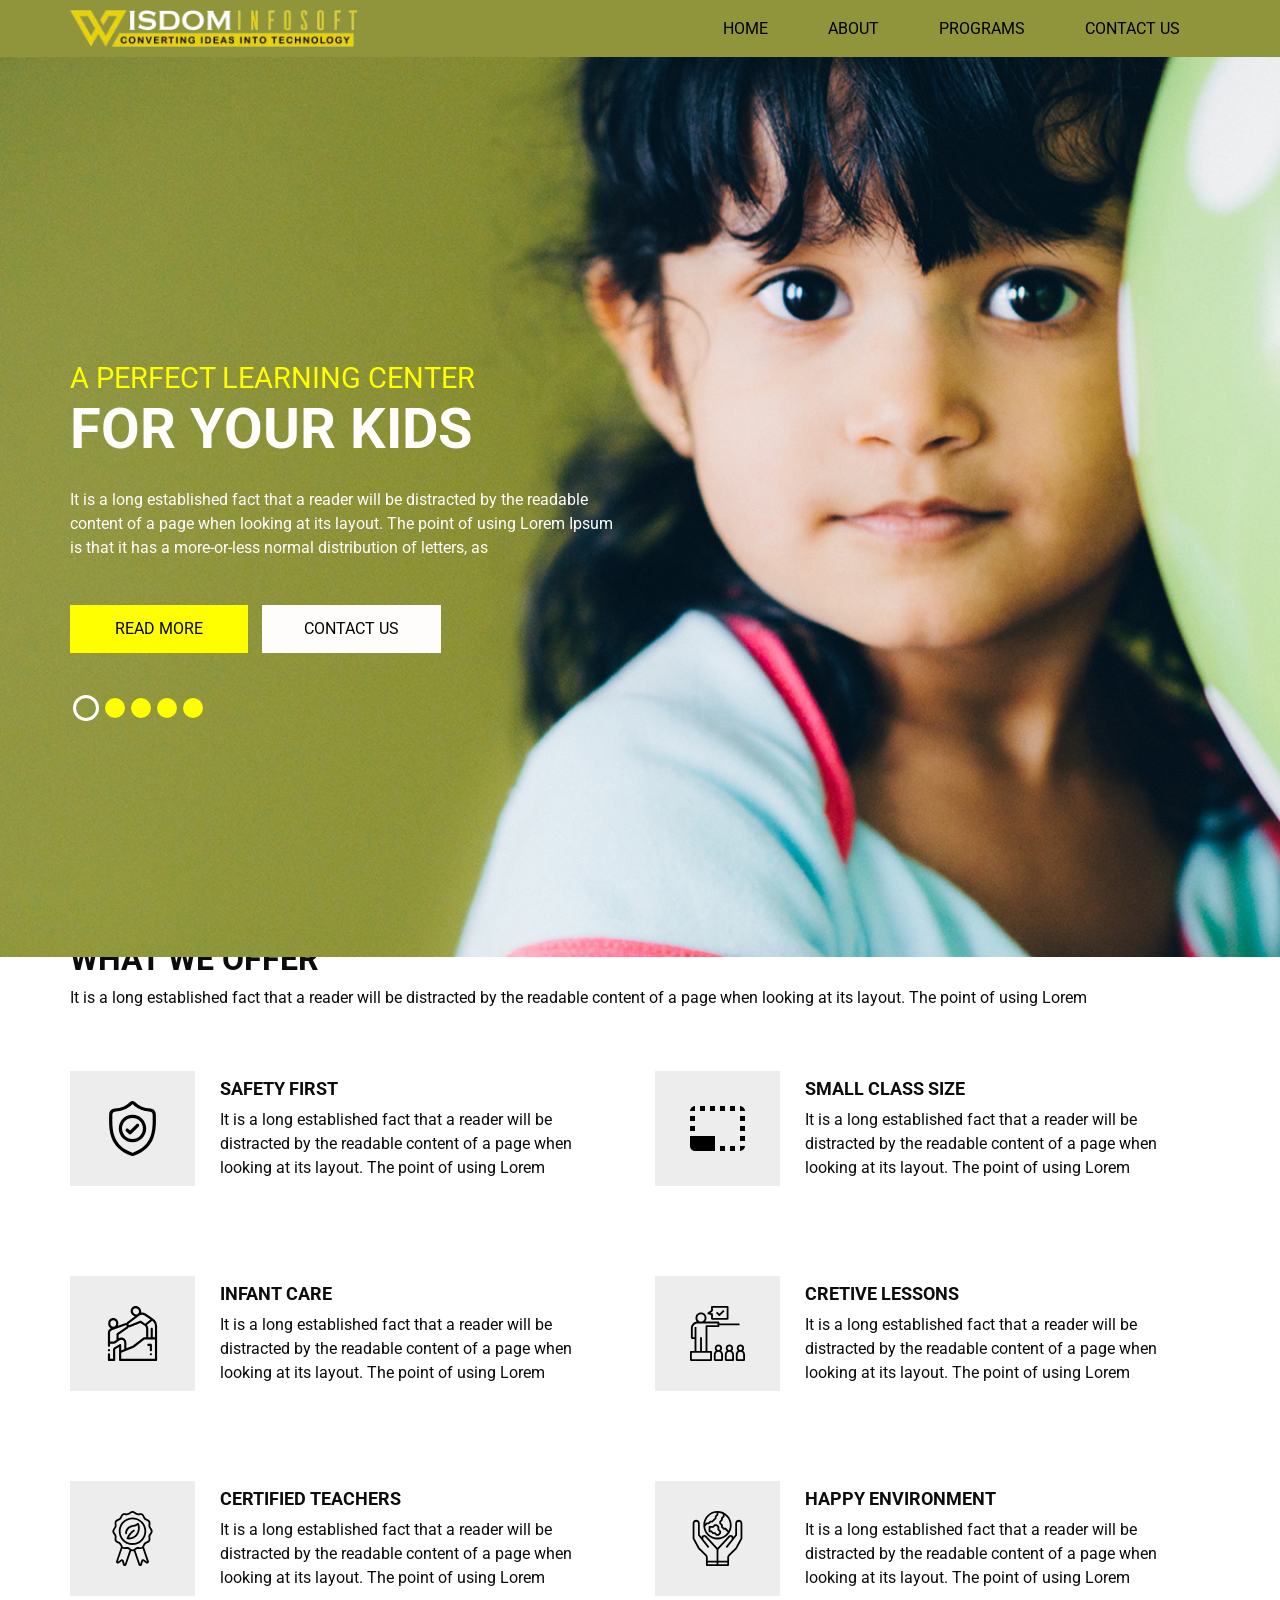
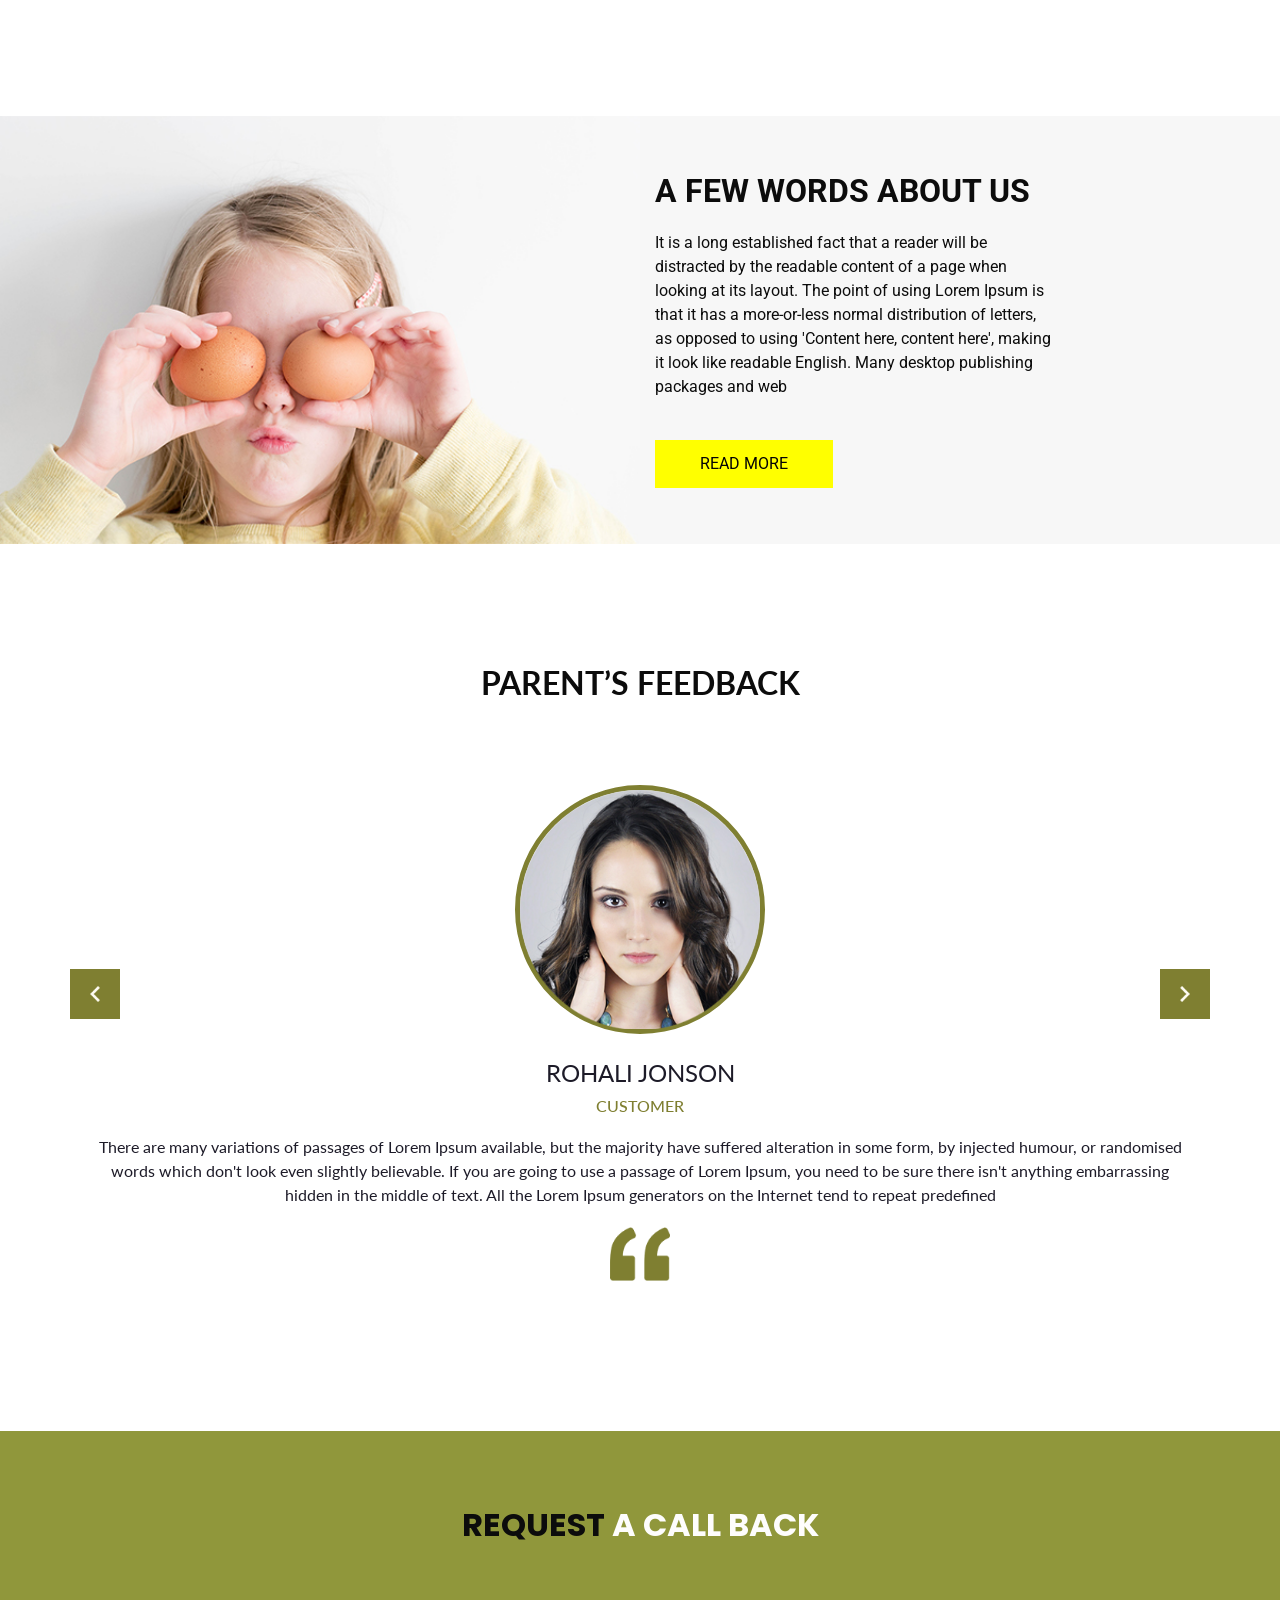
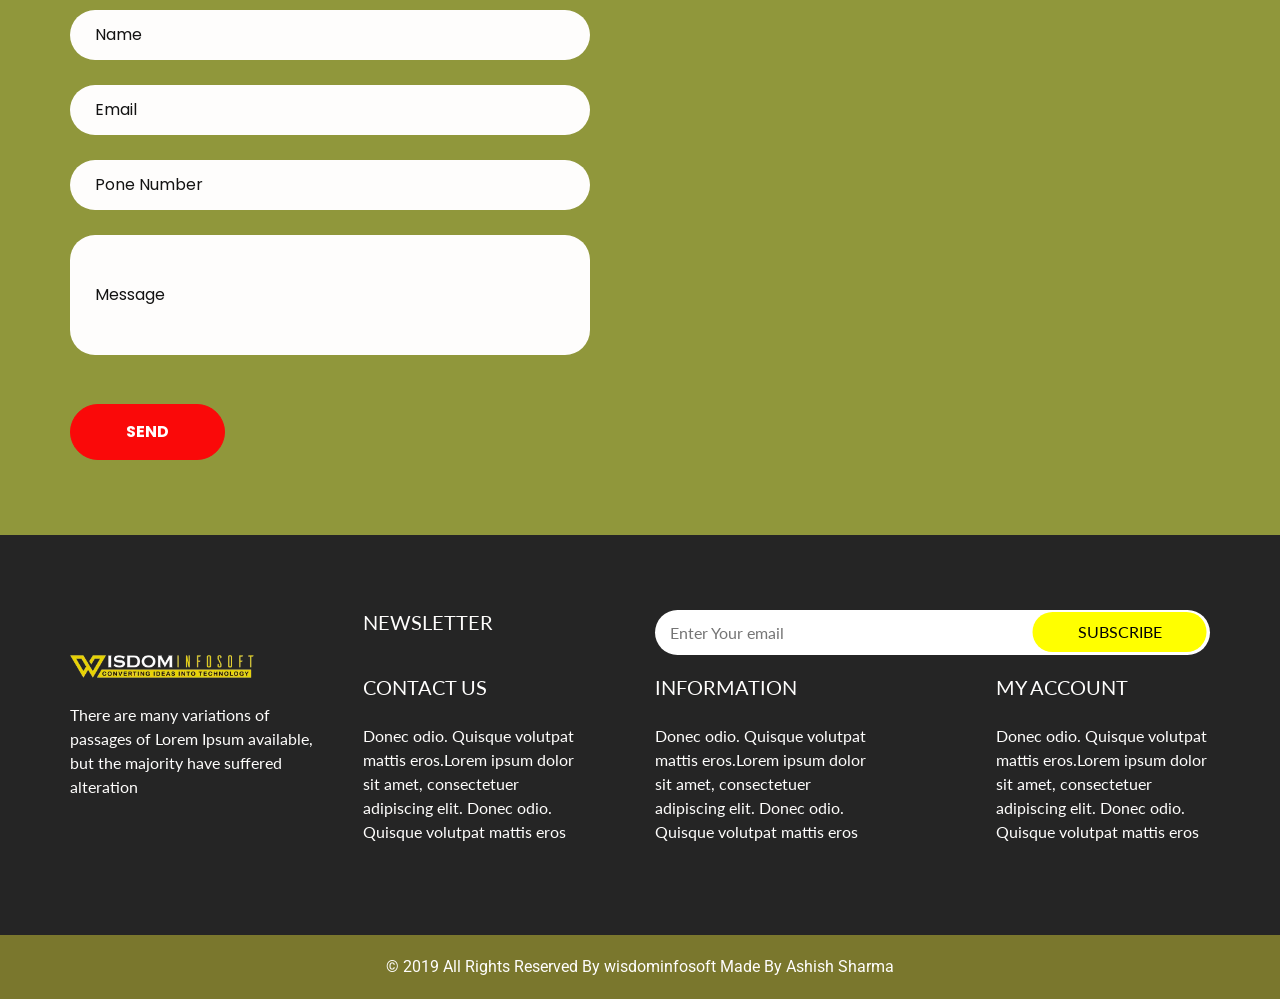
<file: index.html>
<!DOCTYPE html>
<html lang="en">

<head>
  <!-- Basic -->
  <meta charset="utf-8" />
  <meta http-equiv="X-UA-Compatible" content="IE=edge" />
  <!-- Mobile Metas -->
  <meta name="viewport" content="width=device-width, initial-scale=1, shrink-to-fit=no" />
  <!-- Site Metas -->
  <meta name="keywords" content="" />
  <meta name="description" content="ababab" />
  <meta name="author" content="" />

  <title>wisdominfosoft</title>
  <link rel="shortcut icon" href="/assets/images/favicon.png" type="image/x-icon">
  <link rel="preload" as="image" href="assets/images/slider-bg.jpg" fetchpriority="high" />

  <!-- slider stylesheet -->
  <link rel="stylesheet" type="text/css"
    href="https://cdnjs.cloudflare.com/ajax/libs/OwlCarousel2/2.1.3/assets/owl.carousel.min.css" />

  <!-- bootstrap core css -->
  <link rel="stylesheet" type="text/css" href="assets/css/bootstrap.css" />

  <!-- fonts style -->
  <link href="https://fonts.googleapis.com/css?family=Lato:400,700|Poppins:400,700|Roboto:400,700&display=swap"
    rel="stylesheet" />

  <!-- Custom styles for this template -->
  <link href="assets/css/style.css" rel="stylesheet" />
  <!-- responsive style -->
  <link href="assets/css/responsive.css" rel="stylesheet" />
</head>

<body>
  <div class="hero_area">
    <!-- header section strats -->
    <div id="header"></div>
    <!-- end header section -->


    <!-- slider section -->

    <div id="slider"></div>


    <!-- end slider section -->
  </div>
  <main>

    <!-- offer section -->

    <section class="offer_section hero_next_section-margin layout_padding">
      <div class="container">
        <div class="heading_container">
          <h2>
            what we offer
          </h2>
          <p>
            It is a long established fact that a reader will be distracted by
            the readable content of a page when looking at its layout. The point
            of using Lorem
          </p>
        </div>
        <div class="row">
          <div class="col-md-6">
            <div class="content-box">
              <div class="img-box">
                <svg xmlns="http://www.w3.org/2000/svg" height="512pt" version="1.1" viewBox="-38 0 512 512.00142"
                  width="512pt">
                  <g id="surface1">
                    <path
                      d="M 435.488281 138.917969 L 435.472656 138.519531 C 435.25 133.601562 435.101562 128.398438 435.011719 122.609375 C 434.59375 94.378906 412.152344 71.027344 383.917969 69.449219 C 325.050781 66.164062 279.511719 46.96875 240.601562 9.042969 L 240.269531 8.726562 C 227.578125 -2.910156 208.433594 -2.910156 195.738281 8.726562 L 195.40625 9.042969 C 156.496094 46.96875 110.957031 66.164062 52.089844 69.453125 C 23.859375 71.027344 1.414062 94.378906 0.996094 122.613281 C 0.910156 128.363281 0.757812 133.566406 0.535156 138.519531 L 0.511719 139.445312 C -0.632812 199.472656 -2.054688 274.179688 22.9375 341.988281 C 36.679688 379.277344 57.492188 411.691406 84.792969 438.335938 C 115.886719 468.679688 156.613281 492.769531 205.839844 509.933594 C 207.441406 510.492188 209.105469 510.945312 210.800781 511.285156 C 213.191406 511.761719 215.597656 512 218.003906 512 C 220.410156 512 222.820312 511.761719 225.207031 511.285156 C 226.902344 510.945312 228.578125 510.488281 230.1875 509.925781 C 279.355469 492.730469 320.039062 468.628906 351.105469 438.289062 C 378.394531 411.636719 399.207031 379.214844 412.960938 341.917969 C 438.046875 273.90625 436.628906 199.058594 435.488281 138.917969 Z M 384.773438 331.523438 C 358.414062 402.992188 304.605469 452.074219 220.273438 481.566406 C 219.972656 481.667969 219.652344 481.757812 219.320312 481.824219 C 218.449219 481.996094 217.5625 481.996094 216.679688 481.820312 C 216.351562 481.753906 216.03125 481.667969 215.734375 481.566406 C 131.3125 452.128906 77.46875 403.074219 51.128906 331.601562 C 28.09375 269.097656 29.398438 200.519531 30.550781 140.019531 L 30.558594 139.683594 C 30.792969 134.484375 30.949219 129.039062 31.035156 123.054688 C 31.222656 110.519531 41.207031 100.148438 53.765625 99.449219 C 87.078125 97.589844 116.34375 91.152344 143.234375 79.769531 C 170.089844 68.402344 193.941406 52.378906 216.144531 30.785156 C 217.273438 29.832031 218.738281 29.828125 219.863281 30.785156 C 242.070312 52.378906 265.921875 68.402344 292.773438 79.769531 C 319.664062 91.152344 348.929688 97.589844 382.246094 99.449219 C 394.804688 100.148438 404.789062 110.519531 404.972656 123.058594 C 405.0625 129.074219 405.21875 134.519531 405.453125 139.683594 C 406.601562 200.253906 407.875 268.886719 384.773438 331.523438 Z M 384.773438 331.523438 "
                      style=" stroke:none;fill-rule:nonzero;fill:rgb(0%,0%,0%);fill-opacity:1;" />
                    <path
                      d="M 217.996094 128.410156 C 147.636719 128.410156 90.398438 185.652344 90.398438 256.007812 C 90.398438 326.367188 147.636719 383.609375 217.996094 383.609375 C 288.351562 383.609375 345.59375 326.367188 345.59375 256.007812 C 345.59375 185.652344 288.351562 128.410156 217.996094 128.410156 Z M 217.996094 353.5625 C 164.203125 353.5625 120.441406 309.800781 120.441406 256.007812 C 120.441406 202.214844 164.203125 158.453125 217.996094 158.453125 C 271.785156 158.453125 315.546875 202.214844 315.546875 256.007812 C 315.546875 309.800781 271.785156 353.5625 217.996094 353.5625 Z M 217.996094 353.5625 "
                      style=" stroke:none;fill-rule:nonzero;fill:rgb(0%,0%,0%);fill-opacity:1;" />
                    <path
                      d="M 254.667969 216.394531 L 195.402344 275.660156 L 179.316406 259.574219 C 173.449219 253.707031 163.9375 253.707031 158.070312 259.574219 C 152.207031 265.441406 152.207031 274.953125 158.070312 280.816406 L 184.78125 307.527344 C 187.714844 310.460938 191.558594 311.925781 195.402344 311.925781 C 199.246094 311.925781 203.089844 310.460938 206.023438 307.527344 L 275.914062 237.636719 C 281.777344 231.769531 281.777344 222.257812 275.914062 216.394531 C 270.046875 210.523438 260.535156 210.523438 254.667969 216.394531 Z M 254.667969 216.394531 "
                      style=" stroke:none;fill-rule:nonzero;fill:rgb(0%,0%,0%);fill-opacity:1;" />
                  </g>
                </svg>
              </div>
              <div class="detail-box">
                <h2 class="h222">
                  safety first
                </h2>
                <p>
                  It is a long established fact that a reader will be distracted
                  by the readable content of a page when looking at its layout.
                  The point of using Lorem
                </p>
              </div>
            </div>
          </div>
          <div class="col-md-6">
            <div class="content-box">
              <div class="img-box">
                <svg version="1.1" id="Capa_5" xmlns="http://www.w3.org/2000/svg"
                  xmlns:xlink="http://www.w3.org/1999/xlink" x="0px" y="0px" viewBox="0 0 469.333 469.333"
                  style="enable-background:new 0 0 469.333 469.333;" xml:space="preserve">
                  <g>
                    <g>
                      <g>
                        <rect x="0" y="128" width="42.667" height="42.667" />
                        <rect x="0" y="213.333" width="42.667" height="42.667" />
                        <path d="M0,384c0,23.467,19.2,42.667,42.667,42.667h170.667v-128H0V384z" />
                        <rect x="85.333" y="42.667" width="42.667" height="42.667" />
                        <path d="M426.667,42.667v42.667h42.667C469.333,64,448,42.667,426.667,42.667z" />
                        <rect x="170.667" y="42.667" width="42.667" height="42.667" />
                        <path d="M42.667,42.667C21.333,42.667,0,64,0,85.333h42.667V42.667z" />
                        <rect x="341.333" y="42.667" width="42.667" height="42.667" />
                        <rect x="426.667" y="298.667" width="42.667" height="42.667" />
                        <rect x="426.667" y="213.333" width="42.667" height="42.667" />
                        <rect x="426.667" y="128" width="42.667" height="42.667" />
                        <path d="M426.667,426.667c21.333,0,42.667-21.333,42.667-42.667h-42.667V426.667z" />
                        <rect x="256" y="42.667" width="42.667" height="42.667" />
                        <rect x="256" y="384" width="42.667" height="42.667" />
                        <rect x="341.333" y="384" width="42.667" height="42.667" />
                      </g>
                    </g>
                  </g>
                  <g>
                  </g>
                  <g>
                  </g>
                  <g>
                  </g>
                  <g>
                  </g>
                  <g>
                  </g>
                  <g>
                  </g>
                  <g>
                  </g>
                  <g>
                  </g>
                  <g>
                  </g>
                  <g>
                  </g>
                  <g>
                  </g>
                  <g>
                  </g>
                  <g>
                  </g>
                  <g>
                  </g>
                  <g>
                  </g>
                </svg>

              </div>
              <div class="detail-box">
                <h2 class="h222">
                  small class Size
                </h2>
                <p>
                  It is a long established fact that a reader will be distracted
                  by the readable content of a page when looking at its layout.
                  The point of using Lorem
                </p>
              </div>
            </div>
          </div>
          <div class="col-md-6">
            <div class="content-box">
              <div class="img-box">
                <svg version="1.1" id="Capa_3" xmlns="http://www.w3.org/2000/svg"
                  xmlns:xlink="http://www.w3.org/1999/xlink" x="0px" y="0px" viewBox="0 0 512 512"
                  style="enable-background:new 0 0 512 512;" xml:space="preserve">
                  <g>
                    <g>
                      <path
                        d="M44.07,403.93C42.21,402.07,39.63,401,37,401s-5.21,1.069-7.07,2.93C28.07,405.79,27,408.37,27,411s1.07,5.21,2.93,7.069
                 C31.79,419.93,34.37,421,37,421s5.21-1.07,7.07-2.931C45.93,416.21,47,413.63,47,411S45.93,405.79,44.07,403.93z" />
                    </g>
                  </g>
                  <g>
                    <g>
                      <path d="M445.627,115.988c-0.004-0.003-0.008-0.007-0.013-0.01l-66.666-45.032c-12.782-8.634-28.008-11.83-42.585-9.68
                 c0.651-3.141,0.992-6.369,0.992-9.651c0-12.579-4.899-24.405-13.794-33.301l-4.521-4.521C310.146,4.898,298.319,0,285.74,0
                 c-12.579,0-24.406,4.898-33.302,13.794c-8.895,8.896-13.793,20.722-13.793,33.302c0,12.579,4.899,24.405,13.793,33.3l4.521,4.522
                 c5.665,5.664,12.521,9.7,20,11.89l-67.283,50.694c-4.282,3.226-7.391,7.463-9.218,12.145c-4.842-0.978-9.974-0.704-14.882,1.049
                 l-65.179,23.26c2.381-5.627,3.698-11.809,3.698-18.293v-6.394c0-25.968-21.127-47.095-47.095-47.095s-47.095,21.127-47.095,47.095
                 v6.394c0,18.069,10.234,33.785,25.205,41.68C38.195,214.491,27,231.198,27,249.722V369c0,5.522,4.477,10,10,10s10-4.478,10-10
                 v-18.3h39.443c2.082,0,4.015-0.638,5.616-1.727l45.219-30.695c4.445-3.017,9.634-4.611,15.005-4.611
                 c14.731,0,26.716,11.984,26.716,26.715v61.974l-28,11.205V363.5c0-3.601-1.936-6.923-5.067-8.699
                 c-3.131-1.775-6.976-1.731-10.066,0.117L85.2,385.228c-6.292,3.764-10.2,10.657-10.2,17.989V492H47v-41.98c0-5.522-4.477-10-10-10
                 s-10,4.478-10,10V502c0,5.522,4.477,10,10,10h48c5.523,0,10-4.478,10-10v-98.783c0-0.337,0.18-0.654,0.468-0.826L131,381.135V502
                 c0,5.522,4.477,10,10,10h334c5.523,0,10-4.478,10-10V188.722C485,159.263,470.284,132.089,445.627,115.988z M271.102,70.777
                 l-4.521-4.523c-5.118-5.117-7.936-11.921-7.936-19.158c0-7.238,2.818-14.042,7.936-19.159C271.698,22.818,278.502,20,285.74,20
                 s14.041,2.818,19.159,7.937l4.521,4.521c10.564,10.563,10.564,27.754,0,38.318C298.855,81.34,281.665,81.34,271.102,70.777z
                  M221.712,163.475l99.208-74.748c13.748-10.357,32.569-10.842,46.833-1.208l55.437,37.447l-48.926,39.357l-38.37-25.919
                 c-2.77-1.872-6.292-2.236-9.387-0.968l-97.01,39.726c-3.602,1.472-7.809,0.071-9.808-3.262c-0.009-0.016-0.019-0.031-0.028-0.047
                 C217.598,170.372,218.479,165.91,221.712,163.475z M49.905,165.663v-6.394c0-14.94,12.155-27.095,27.095-27.095
                 s27.095,12.154,27.095,27.095v6.394c0,14.94-12.155,27.096-27.095,27.096S49.905,180.604,49.905,165.663z M107,262.333v52.327
                 L83.371,330.7H47v-27.033v-53.945c0-10.97,6.941-20.816,17.272-24.503l128.025-45.688c3.565-1.271,7.557,0.168,9.487,3.425
                 c2.121,3.578,1.097,8.226-2.33,10.581l-88.118,60.555C108.622,255.957,107,259.039,107,262.333z M152.284,293.667
                 c-9.012,0-17.726,2.574-25.284,7.442v-33.515l83.782-57.575c4.767-3.276,8.207-7.813,10.173-12.877
                 c1.854,0.38,3.748,0.583,5.655,0.583c3.516,0,7.068-0.664,10.467-2.056l92.058-37.697l39.736,26.841
                 c8.849,6.784,14.13,17.469,14.13,28.625V292h-19.667c-2.213,0-4.363,0.734-6.115,2.087L257.817,370.9L199,394.395v-54.013
                 C199,314.623,178.043,293.667,152.284,293.667z M465,492H151v-56.894l115.534-46.153c0.862-0.344,1.671-0.806,2.405-1.373
                 L366.747,312H465V492z M465,292h-20v-78.867c0-5.522-4.477-10-10-10s-10,4.478-10,10V292h-22v-78.562
                 c0-13.213-4.771-25.998-13.125-36.005l50.453-40.585C455.89,149.477,465,168.391,465,188.722V292z" />
                    </g>
                  </g>
                  <g>
                    <g>
                      <path d="M427,352.333h-23.333c-5.523,0-10,4.478-10,10c0,5.522,4.477,10,10,10H417V411c0,5.522,4.477,10,10,10s10-4.478,10-10
                 v-48.667C437,356.811,432.523,352.333,427,352.333z" />
                    </g>
                  </g>
                  <g>
                    <g>
                      <path
                        d="M434.07,442.951c-1.86-1.861-4.44-2.931-7.07-2.931s-5.21,1.07-7.07,2.931c-1.86,1.859-2.93,4.439-2.93,7.069
                 s1.07,5.21,2.93,7.07s4.44,2.93,7.07,2.93s5.21-1.069,7.07-2.93c1.86-1.861,2.93-4.44,2.93-7.07S435.93,444.81,434.07,442.951z" />
                    </g>
                  </g>
                  <g>
                  </g>
                  <g>
                  </g>
                  <g>
                  </g>
                  <g>
                  </g>
                  <g>
                  </g>
                  <g>
                  </g>
                  <g>
                  </g>
                  <g>
                  </g>
                  <g>
                  </g>
                  <g>
                  </g>
                  <g>
                  </g>
                  <g>
                  </g>
                  <g>
                  </g>
                  <g>
                  </g>
                  <g>
                  </g>
                </svg>
              </div>
              <div class="detail-box">
                <h2 class="h222">
                  infant care
                </h2>
                <p>
                  It is a long established fact that a reader will be distracted
                  by the readable content of a page when looking at its layout.
                  The point of using Lorem
                </p>
              </div>
            </div>
          </div>
          <div class="col-md-6">
            <div class="content-box">
              <div class="img-box">
                <svg version="1.1" id="Capa_1" xmlns="http://www.w3.org/2000/svg"
                  xmlns:xlink="http://www.w3.org/1999/xlink" x="0px" y="0px" viewBox="0 0 480 480"
                  style="enable-background:new 0 0 480 480;" xml:space="preserve">
                  <g>
                    <g>
                      <path d="M256,152v-8c0.001-4.417-3.579-7.999-7.996-8c-0.001,0-0.003,0-0.004,0H131.676c17.735-19.703,16.14-50.053-3.564-67.789
                 c-19.703-17.735-50.053-16.14-67.789,3.564c-16.536,18.37-16.418,46.295,0.272,64.525C30.743,139.373,8.037,164.505,8,194.516V280
                 c-0.001,4.417,3.579,7.999,7.996,8c0.001,0,0.003,0,0.004,0h24v104H8c-4.417-0.001-7.999,3.579-8,7.996c0,0.001,0,0.003,0,0.004
                 v72c-0.001,4.417,3.579,7.999,7.996,8c0.001,0,0.003,0,0.004,0h176c4.417,0.001,7.999-3.579,8-7.996c0-0.001,0-0.003,0-0.004v-72
                 c0.001-4.417-3.579-7.999-7.996-8c-0.001,0-0.003,0-0.004,0h-32V184h96c4.417,0.001,7.999-3.579,8-7.996c0-0.001,0-0.003,0-0.004
                 v-8h176v-16H256z M96,72c17.673,0,32,14.327,32,32s-14.327,32-32,32s-32-14.327-32-32C64.019,86.335,78.335,72.019,96,72z
                  M176,408v56H16v-56H176z M240,168h-96c-4.417-0.001-7.999,3.579-8,7.996c0,0.001,0,0.003,0,0.004v216h-32V272H88v120H56V184H40
                 v88H24v-77.484c0.026-23.47,19.046-42.489,42.516-42.516H240V168z" />
                    </g>
                  </g>
                  <g>
                    <g>
                      <path
                        d="M328.004,0c-0.001,0-0.003,0-0.004,0H192c-4.417-0.001-7.999,3.579-8,7.996c0,0.001,0,0.003,0,0.004v28l-28.797,21.602
                 c-3.535,2.646-4.256,7.657-1.61,11.193c1.104,1.474,2.682,2.522,4.469,2.967L184,78.246V112c-0.001,4.417,3.579,7.999,7.996,8
                 c0.001,0,0.003,0,0.004,0h136c4.417,0.001,7.999-3.579,8-7.996c0-0.001,0-0.003,0-0.004V8C336.001,3.583,332.421,0.001,328.004,0z
                  M320,104H200V72c-0.001-3.672-2.5-6.872-6.063-7.762l-15.688-3.922l18.547-13.918C198.813,44.89,200,42.518,200,40V16h120V104z" />
                    </g>
                  </g>
                  <g>
                    <g>
                      <path d="M290.344,34.344L256,68.688l-18.344-18.344l-11.312,11.312l24,24c1.498,1.503,3.534,2.346,5.656,2.344
                 c2.122,0.002,4.158-0.841,5.656-2.344l40-40L290.344,34.344z" />
                    </g>
                  </g>
                  <g>
                    <g>
                      <path
                        d="M366.347,390.84c12.65-12.342,12.899-32.602,0.557-45.251c-12.342-12.65-32.602-12.899-45.251-0.557
                 c-12.65,12.342-12.899,32.602-0.557,45.251c0.183,0.188,0.369,0.374,0.557,0.557C310.62,398.27,304.004,410.699,304,424v48
                 c-0.001,4.417,3.579,7.999,7.996,8c0.001,0,0.003,0,0.004,0h64c4.417,0.001,7.999-3.579,8-7.996c0-0.001,0-0.003,0-0.004v-48
                 C383.996,410.699,377.38,398.27,366.347,390.84z M344,352c8.837,0,16,7.163,16,16s-7.163,16-16,16s-16-7.163-16-16
                 C328.01,359.168,335.168,352.01,344,352z M368,464h-48v-40c0-13.255,10.745-24,24-24s24,10.745,24,24V464z" />
                    </g>
                  </g>
                  <g>
                    <g>
                      <path
                        d="M462.347,390.84c12.65-12.342,12.899-32.602,0.557-45.251c-12.342-12.65-32.602-12.899-45.251-0.557
                 c-12.65,12.342-12.899,32.602-0.557,45.251c0.183,0.188,0.369,0.374,0.557,0.557C406.62,398.27,400.004,410.699,400,424v48
                 c-0.001,4.417,3.579,7.999,7.996,8c0.001,0,0.003,0,0.004,0h64c4.417,0.001,7.999-3.579,8-7.996c0-0.001,0-0.003,0-0.004v-48
                 C479.996,410.699,473.38,398.27,462.347,390.84z M440,352c8.837,0,16,7.163,16,16s-7.163,16-16,16s-16-7.163-16-16
                 C424.01,359.168,431.168,352.01,440,352z M464,464h-48v-40c0-13.255,10.745-24,24-24s24,10.745,24,24V464z" />
                    </g>
                  </g>
                  <g>
                    <g>
                      <path
                        d="M270.347,390.84c12.65-12.342,12.899-32.602,0.557-45.251c-12.342-12.65-32.602-12.899-45.251-0.557
                 c-12.65,12.342-12.899,32.602-0.557,45.251c0.183,0.188,0.369,0.374,0.557,0.557C214.62,398.27,208.004,410.699,208,424v48
                 c-0.001,4.417,3.579,7.999,7.996,8c0.001,0,0.003,0,0.004,0h64c4.417,0.001,7.999-3.579,8-7.996c0-0.001,0-0.003,0-0.004v-48
                 C287.996,410.699,281.38,398.27,270.347,390.84z M248,352c8.837,0,16,7.163,16,16s-7.163,16-16,16s-16-7.163-16-16
                 C232.01,359.168,239.168,352.01,248,352z M272,464h-48v-40c0-13.255,10.745-24,24-24s24,10.745,24,24V464z" />
                    </g>
                  </g>
                  <g>
                  </g>
                  <g>
                  </g>
                  <g>
                  </g>
                  <g>
                  </g>
                  <g>
                  </g>
                  <g>
                  </g>
                  <g>
                  </g>
                  <g>
                  </g>
                  <g>
                  </g>
                  <g>
                  </g>
                  <g>
                  </g>
                  <g>
                  </g>
                  <g>
                  </g>
                  <g>
                  </g>
                  <g>
                  </g>
                </svg>
              </div>
              <div class="detail-box">
                <h2 class="h222">
                  cretive lessons
                </h2>
                <p>
                  It is a long established fact that a reader will be distracted
                  by the readable content of a page when looking at its layout.
                  The point of using Lorem
                </p>
              </div>
            </div>
          </div>
          <div class="col-md-6">
            <div class="content-box">
              <div class="img-box">
                <svg height="512" viewBox="0 0 44 60" width="512" xmlns="http://www.w3.org/2000/svg">
                  <g id="007---Vegan-Certified">
                    <path id="Shape"
                      d="m2.51 27.21c.41 1.53-.65 3.91.44 5.78s3.73 2.2 4.78 3.26c.66341509.9402255 1.22965215 1.94538 1.69 3l-5.3 15.47c-.24986143.8046502.03135368 1.6795957.70323859 2.1879887.6718849.5083929 1.59032712.541188 2.29676141.0820113l3.32-2.35 1.17 3.89c.2470407.8346382 1.0055339 1.4136582 1.8757731 1.4319309s1.652369-.5283981 1.9342269-1.3519309l5.18-14.91c.894629.3801265 1.905371.3801265 2.8 0l5.14 14.95c.2818579.8235328 1.0639877 1.3702036 1.9342269 1.3519309s1.6287324-.5972927 1.8757731-1.4319309l1.17-3.89 3.32 2.32c.7064343.4591767 1.6248765.4263816 2.2967614-.0820113.6718849-.508393.9531-1.3833385.7032386-2.1879887l-5.26-15.44c.4621021-1.0517589 1.0247145-2.0564238 1.68-3 1.09-1.12 3.74-1.42 4.79-3.29s.05-4.3.44-5.78 2.51-3.03 2.51-5.22-2.14-3.82-2.51-5.22.65-3.91-.44-5.78-3.73-2.2-4.78-3.26-1.38-3.74-3.27-4.8-4.3 0-5.78-.43-3.02-2.51-5.22-2.51-3.81 2.13-5.22 2.51c-1.56.41-3.9-.66-5.78.43s-2.19 3.72-3.26 4.79-3.74 1.38-4.74 3.27 0 4.3-.44 5.78-2.56 3.01-2.56 5.22 2.13 3.79 2.51 5.21zm11.06 30.79-1.17-3.91c-.1976033-.6096465-.6753934-1.0876735-1.2849419-1.2855789-.6095485-.1979053-1.27701924-.0917163-1.7950581.2855789l-3.32 2.32c5.36-15.61 4.9-14.41 5-14.41 1.84 1.07 4.3 0 5.78.43.7212439.3095798 1.3946823.7203773 2 1.22zm21.11-5c-.5317197-.3750147-1.2126328-.4679309-1.8253891-.2490894-.6127563.2188416-1.0807556.7220836-1.2546109 1.3490894l-1.17 3.9-5.26-15.31c.6003733-.5039265 1.2749967-.9120736 2-1.21 1.57-.42 3.9.65 5.78-.44.1-.06-.35-1.22 5 14.36zm-31.56-33.3c1.43-2 1.63-2.66 1.4-5.25s-.09-2.77 2.24-3.84 2.79-1.54 3.85-3.86 1.39-2.46 3.85-2.23 3.23 0 5.25-1.4 2.47-1.49 4.58 0 2.71 1.62 5.25 1.4 2.78-.09 3.85 2.23 1.55 2.79 3.85 3.86 2.47 1.34 2.24 3.84 0 3.24 1.4 5.25 1.49 2.47 0 4.58-1.63 2.66-1.4 5.25.09 2.77-2.24 3.85-2.78 1.53-3.85 3.85-1.34 2.46-3.85 2.24-3.23 0-5.25 1.39-2.47 1.49-4.58 0c-1.0423154-.9426353-2.3946995-1.4693533-3.8-1.48-1.44 0-3.07.41-3.91-.07-1.15-.67-1.46-3.09-2.85-4.47s-3.82-1.72-4.47-2.84.27-3.4-.24-5.29-2.44-3.38-2.44-4.71c.15146417-.856136.53941752-1.6528259 1.12-2.3z" />
                    <path id="Shape"
                      d="m22 37c8.2842712 0 15-6.7157288 15-15s-6.7157288-15-15-15-15 6.7157288-15 15 6.7157288 15 15 15zm0-28c7.1797017 0 13 5.8202983 13 13s-5.8202983 13-13 13-13-5.8202983-13-13c0-3.4478144 1.3696389-6.7544152 3.8076118-9.1923882 2.437973-2.4379729 5.7445738-3.8076118 9.1923882-3.8076118z" />
                    <path id="Shape"
                      d="m15.05 25.23c.5326668-.0266663.9506671-.4666665.95-1-.04701-1.7723836.6491214-3.4837067 1.92-4.72 1.51-1.5 3.29-1.9 5.48-2.27 1.5112798-.2598751 2.9558943-.8173263 4.25-1.64 1.3 5-1.07 11.2-6 12.84-1.1557039.3803653-2.3633585.5793921-3.58.59 1.4512518-2.7056317 3.503907-5.0422376 6-6.83.2152922-.1561269.3595264-.3915809.400811-.6543011.0412846-.2627203-.0237813-.5310643-.180811-.7456989-.3245963-.4421183-.9447379-.5402702-1.39-.22-3.2408451 2.2460799-5.7761199 5.3674853-7.31 9-.1029087.2892167-.0672774.6096747.0966476.8692226.1639249.2595479.4379782.4294236.7433524.4607774 5.23.56 9.93-1.56 12.26-6.6 1.5594824-3.3648605 1.7106785-7.2131594.42-10.69-.1144927-.2847517-.3534014-.5011592-.6480543-.5870183-.2946529-.0858592-.6124138-.0316601-.8619457.1470183-1.3294676 1.0397446-2.8903874 1.7430162-4.55 2.05-2.45.41-4.63.91-6.56 2.82-1.6608428 1.6355323-2.5634345 3.8901991-2.49 6.22.0103478.2671046.1272025.5189482.3244812.6993174.1972788.1803692.4585583.2742482.7255188.2606826z" />
                  </g>
                </svg>
              </div>
              <div class="detail-box">
                <h2 class="h222">
                  certified teachers
                </h2>
                <p>
                  It is a long established fact that a reader will be distracted
                  by the readable content of a page when looking at its layout.
                  The point of using Lorem
                </p>
              </div>
            </div>
          </div>
          <div class="col-md-6">
            <div class="content-box">
              <div class="img-box">
                <svg height="496pt" viewBox="-24 0 496 496" width="496pt" xmlns="http://www.w3.org/2000/svg">
                  <path
                    d="m416 80c-17.648438 0-32 14.351562-32 32v101.230469l-16.65625 21.195312c-2.511719-10.554687-12.023438-18.425781-23.34375-18.425781h-1.046875c-6.632813 0-13.023437 2.785156-17.546875 7.625l-98.644531 105.695312c-1.042969 1.113282-1.867188 2.367188-2.761719 3.574219-.894531-1.207031-1.71875-2.460937-2.761719-3.574219l-98.644531-105.695312c-4.523438-4.839844-10.914062-7.625-17.546875-7.625h-1.046875c-11.320312 0-20.832031 7.871094-23.34375 18.433594l-16.65625-21.203125v-101.230469c0-17.648438-14.351562-32-32-32s-32 14.351562-32 32v136c0 1.335938.335938 2.65625.976562 3.832031l48 88c.367188.664063.832032 1.289063 1.367188 1.824219l62.632812 62.632812c4.464844 4.464844 7.023438 10.648438 7.023438 16.96875v66.742188c0 4.414062 3.585938 8 8 8h192c4.414062 0 8-3.585938 8-8v-66.742188c0-6.320312 2.558594-12.496093 7.023438-16.96875l62.632812-62.632812c.535156-.535156 1-1.160156 1.367188-1.824219l48-88c.640624-1.175781.976562-2.496093.976562-3.832031v-136c0-17.648438-14.351562-32-32-32zm-291.710938 312.976562-61.816406-61.816406-46.472656-85.199218v-133.960938c0-8.824219 7.175781-16 16-16s16 7.175781 16 16v104c0 1.792969.601562 3.527344 1.710938 4.945312l88 112 12.578124-9.882812-54.289062-69.101562v-13.960938c0-4.40625 3.59375-8 8-8h1.046875c2.210937 0 4.335937.929688 5.847656 2.535156l98.65625 105.695313c4.152344 4.464843 6.449219 10.28125 6.449219 16.386719v91.382812h-80v-26.742188c0-10.691406-4.160156-20.730468-11.710938-28.28125zm11.710938 71.023438h80v16h-80zm96 16v-16h80v16zm200-234.039062-46.472656 85.191406-61.816406 61.816406c-7.550782 7.558594-11.710938 17.597656-11.710938 28.289062v26.742188h-80v-91.382812c0-6.105469 2.296875-11.921876 6.457031-16.378907l98.65625-105.695312c1.503907-1.613281 3.628907-2.542969 5.839844-2.542969h1.046875c4.40625 0 8 3.59375 8 8v13.960938l-54.289062 69.09375 12.578124 9.882812 88-112c1.109376-1.410156 1.710938-3.144531 1.710938-4.9375v-104c0-8.824219 7.175781-16 16-16s16 7.175781 16 16zm0 0" />
                  <path
                    d="m224 256c70.574219 0 128-57.425781 128-128s-57.425781-128-128-128-128 57.425781-128 128 57.425781 128 128 128zm0-16c-58.121094 0-106.015625-44.511719-111.457031-101.230469l18.769531-18.769531h12.6875c2.121094 0 4.160156-.839844 5.65625-2.34375l13.65625-13.65625h12.6875c2.121094 0 4.160156-.839844 5.65625-2.34375l32-32c1.503906-1.496094 2.34375-3.535156 2.34375-5.65625v-12.6875l13.65625-13.65625c1.503906-1.496094 2.34375-3.535156 2.34375-5.65625v-15.59375c14.238281 1.019531 27.71875 4.699219 40 10.554688v17.726562l-13.65625 13.65625c-1.503906 1.496094-2.34375 3.535156-2.34375 5.65625v12.6875l-13.65625 13.65625c-1.503906 1.496094-2.34375 3.535156-2.34375 5.65625v16c0 2.121094.839844 4.160156 2.34375 5.65625l13.65625 13.65625v12.6875c0 2.121094.839844 4.160156 2.34375 5.65625l16 16c1.496094 1.503906 3.535156 2.34375 5.65625 2.34375h12.6875l23.480469 23.480469c-20.222657 29.273437-53.976563 48.519531-92.167969 48.519531zm112-112c0 17.648438-4.214844 34.296875-11.519531 49.167969l-22.824219-22.824219c-1.496094-1.503906-3.535156-2.34375-5.65625-2.34375h-12.6875l-11.3125-11.3125v-12.6875c0-2.121094-.839844-4.160156-2.34375-5.65625l-13.65625-13.65625v-9.375l13.65625-13.65625c1.503906-1.496094 2.34375-3.535156 2.34375-5.65625v-12.6875l13.65625-13.65625c1.503906-1.496094 2.34375-3.535156 2.34375-5.65625v-11.785156c28.976562 20.265625 48 53.824218 48 91.785156zm-120-111.59375v12.28125l-13.65625 13.65625c-1.503906 1.496094-2.34375 3.535156-2.34375 5.65625v12.6875l-27.3125 27.3125h-12.6875c-2.121094 0-4.160156.839844-5.65625 2.34375l-13.65625 13.65625h-12.6875c-2.121094 0-4.160156.839844-5.65625 2.34375l-9.679688 9.679688c5.710938-53.511719 49.289063-95.765626 103.335938-99.617188zm0 0" />
                  <path
                    d="m240 164.6875v-20.6875c0-2.121094-.839844-4.160156-2.34375-5.65625l-16-16c-1.496094-1.503906-3.535156-2.34375-5.65625-2.34375h-16c-2.121094 0-4.160156.839844-5.65625 2.34375l-13.65625 13.65625h-28.6875c-4.414062 0-8 3.585938-8 8v40c0 4.414062 3.585938 8 8 8h12.6875l13.65625 13.65625c1.496094 1.503906 3.535156 2.34375 5.65625 2.34375h12.6875l13.65625 13.65625c1.496094 1.503906 3.535156 2.34375 5.65625 2.34375h16c2.121094 0 4.160156-.839844 5.65625-2.34375l16-16c1.503906-1.496094 2.34375-3.535156 2.34375-5.65625v-16c0-2.121094-.839844-4.160156-2.34375-5.65625zm0 32-11.3125 11.3125h-9.375l-13.65625-13.65625c-1.496094-1.503906-3.535156-2.34375-5.65625-2.34375h-12.6875l-13.65625-13.65625c-1.496094-1.503906-3.535156-2.34375-5.65625-2.34375h-8v-24h24c2.121094 0 4.160156-.839844 5.65625-2.34375l13.65625-13.65625h9.375l11.3125 11.3125v20.6875c0 2.121094.839844 4.160156 2.34375 5.65625l13.65625 13.65625zm0 0" />
                </svg>
              </div>
              <div class="detail-box">
                <h2 class="h222">
                  happy environment
                </h2>
                <p>
                  It is a long established fact that a reader will be distracted
                  by the readable content of a page when looking at its layout.
                  The point of using Lorem
                </p>
              </div>
            </div>
          </div>
        </div>
      </div>
    </section>

    <!-- end offer section -->

    <!-- about section -->
    <section class="about_section ">
      <div class="container-fluid">
        <div class="row">
          <div class="col-md-6">
            <div class="img-box">
              <img src="assets/images/about-img.jpg" alt="">
            </div>
          </div>
          <div class="col-md-5 col-lg-4">
            <div class="detail-box">
              <div class="heading_container">
                <h2>
                  A Few words about us
                </h2>
              </div>
              <p>
                It is a long established fact that a reader will be distracted by the readable content of a page when
                looking at its layout. The point of using Lorem Ipsum is that it has a more-or-less normal distribution
                of letters, as opposed to using 'Content here, content here', making it look like readable English. Many
                desktop publishing packages and web
              </p>
              <div>
                <a href="">
                  Read More
                </a>
              </div>

            </div>
          </div>
        </div>
      </div>


    </section>

    <!-- end about section -->

    <!-- client section -->

    <section class="client_section layout_padding">
      <div class="container layout_padding2-top">
        <div class="heading_container">
          <h2>
            Parent’s Feedback
          </h2>
        </div>
        <div id="carouselExampleControls" class="carousel slide" data-ride="carousel">
          <div class="carousel-inner">
            <div class="carousel-item active">
              <div class="client_container layout_padding">
                <div class="img-box">
                  <img src="assets/images/client.png" alt="">
                </div>
                <div class="detail-box">
                  <h2 class="rohi">
                    Rohali jonson
                  </h2>
                  <h2 class="cust">
                    customer
                  </h2>
                  <p>
                    There are many variations of passages of Lorem Ipsum available, but the majority have suffered
                    alteration in
                    some form, by injected humour, or randomised words which don't look even slightly believable. If you
                    are
                    going to use a passage of Lorem Ipsum, you need to be sure there isn't anything embarrassing hidden
                    in
                    the
                    middle of text. All the Lorem Ipsum generators on the Internet tend to repeat predefined
                  </p>
                  <img src="assets/images/quote.png" alt="">
                </div>
              </div>
            </div>
            <div class="carousel-item">
              <div class="client_container layout_padding">
                <div class="img-box">
                  <img src="assets/images/client.png" alt="">
                </div>
                <div class="detail-box">
                  <h4>
                    Rohali jonson
                  </h4>
                  <h2 class="cust">
                    customer
                  </h2>
                  <p>
                    There are many variations of passages of Lorem Ipsum available, but the majority have suffered
                    alteration in
                    some form, by injected humour, or randomised words which don't look even slightly believable. If you
                    are
                    going to use a passage of Lorem Ipsum, you need to be sure there isn't anything embarrassing hidden
                    in
                    the
                    middle of text. All the Lorem Ipsum generators on the Internet tend to repeat predefined
                  </p>
                  <img src="assets/images/quote.png" alt="">
                </div>
              </div>
            </div>
            <div class="carousel-item">
              <div class="client_container layout_padding">
                <div class="img-box">
                  <img src="assets/images/client.png" alt="">
                </div>
                <div class="detail-box">
                  <h4>
                    Rohali jonson
                  </h4>
                  <h2 class="cust">
                    customer
                  </h2>
                  <p>
                    There are many variations of passages of Lorem Ipsum available, but the majority have suffered
                    alteration in
                    some form, by injected humour, or randomised words which don't look even slightly believable. If you
                    are
                    going to use a passage of Lorem Ipsum, you need to be sure there isn't anything embarrassing hidden
                    in
                    the
                    middle of text. All the Lorem Ipsum generators on the Internet tend to repeat predefined
                  </p>
                  <img src="assets/images/quote.png" alt="">
                </div>
              </div>
            </div>
          </div>
          <a class="carousel-control-prev" href="#carouselExampleControls" role="button" data-slide="prev">
            <span class="sr-only">Previous</span>
          </a>
          <a class="carousel-control-next" href="#carouselExampleControls" role="button" data-slide="next">
            <span class="sr-only">Next</span>
          </a>
        </div>

      </div>
    </section>

    <!-- end client section -->

    <!-- contact section -->

    <section class="contact_section layout_padding">
      <div class="container ">
        <div class="heading_container ">
          <h2 >
            Request
            <span>
              A call Back
            </span>

          </h2>
        </div>
      </div>
      <div class="container">
        <div class="row">
          <div class="col-md-6 ">
            <form action="#">
              <div>
                <input type="text" placeholder="Name" />
              </div>
              <div>
                <input type="email" placeholder="Email" />
              </div>
              <div>
                <input type="text" placeholder="Pone Number" />
              </div>
              <div>
                <input type="text" class="message-box" placeholder="Message" />
              </div>
              <div class="d-flex  mt-4 ">
                <button>
                  SEND
                </button>
              </div>
            </form>
          </div>
          <div class="col-md-6">
            <!-- map section -->
            <div class="map_section">
              <div class="map-area" style="width:100%; height:450px;">
                <iframe title="map"
                  src="https://www.google.com/maps/embed?pb=!1m18!1m12!1m3!1d3430.198701798045!2d76.70794149999999!3d30.712813899999993!2m3!1f0!2f0!3f0!3m2!1i1024!2i768!4f13.1!3m3!1m2!1s0x390fee93193de911%3A0x5a5d7cc4c02503c2!2sWebsite%20Development%20-%20Wisdom%20Infosoft%20Pvt.%20Ltd.!5e0!3m2!1sen!2sin!4v1767852568272!5m2!1sen!2sin"
                  width="100%" height="100%" style="border:0;" allowfullscreen loading="lazy"
                  referrerpolicy="no-referrer-when-downgrade">
                </iframe>
              </div>
            </div>

            <!-- end map section -->
          </div>
        </div>
      </div>
    </section>

    <!-- end contact section -->
  </main>
  <!-- footer section -->
  <div id="footer"></div>
  <!-- footer section -->

  <script type="text/javascript" src="assets/js/jquery-3.4.1.min.js"></script>
  <script type="text/javascript" src="assets/js/bootstrap.js"></script>
  <script src="assets/js/common.js"></script>
  <script>document.addEventListener("DOMContentLoaded", function () {

      // Load Slider
      fetch("common/slider/slider.html")
        .then(response => response.text())
        .then(data => {
          document.getElementById("slider").innerHTML = data;

          // Reinitialize Bootstrap carousel after fetch
          $('#carouselExampleIndicators').carousel();
        });

    });
  </script>

</body>


</html>
</file>
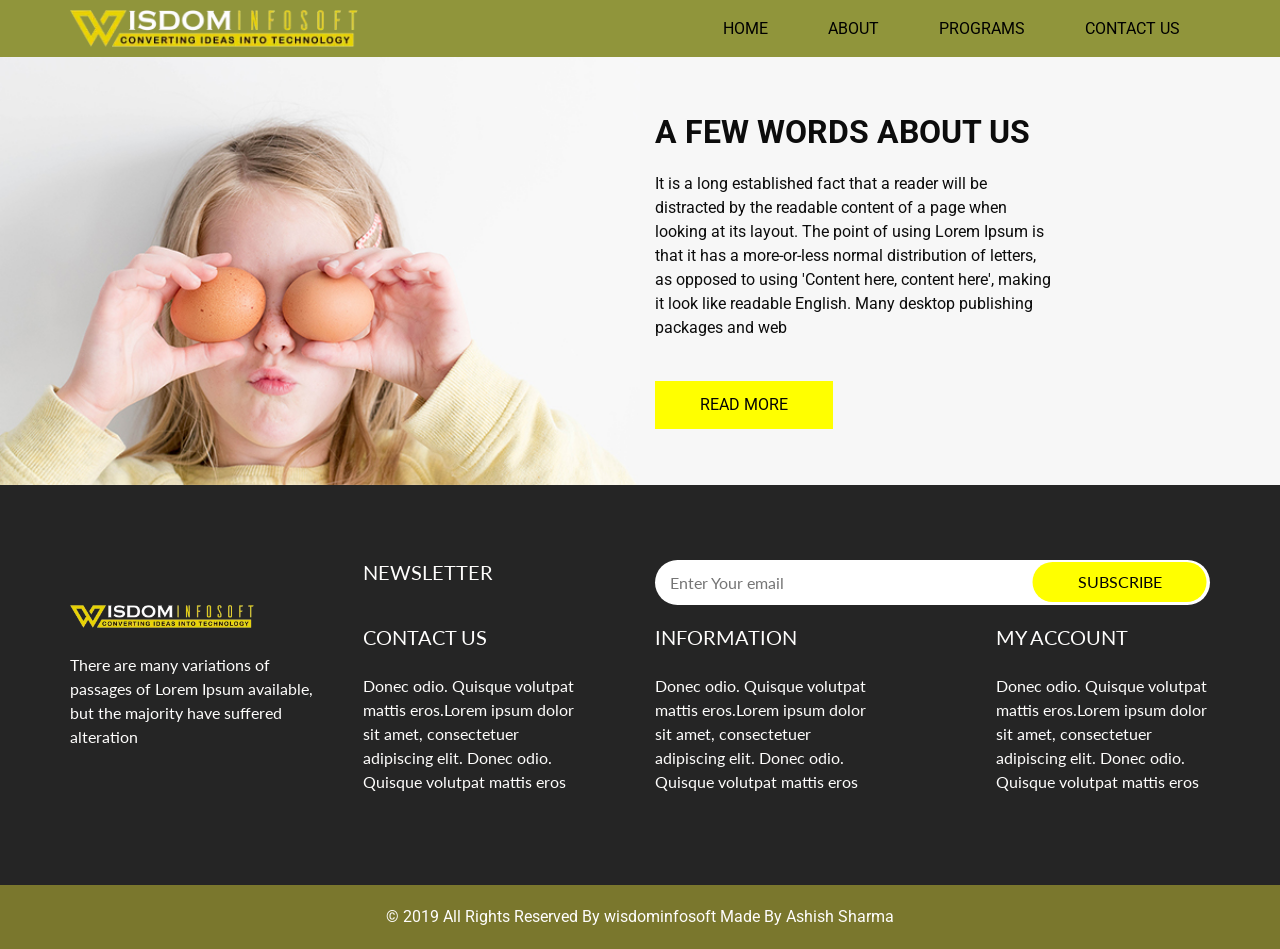
<file: about.html>
<!DOCTYPE html>
<html lang="en">

<head>
  <!-- Basic -->
  <meta charset="utf-8" />
  <meta http-equiv="X-UA-Compatible" content="IE=edge" />
  <!-- Mobile Metas -->
  <meta name="viewport" content="width=device-width, initial-scale=1, shrink-to-fit=no" />
  <!-- Site Metas -->
  <meta name="keywords" content="" />
  <meta name="description" content="ababababa" />
  <meta name="author" content="" />

  <title>wisdominfosoft</title>
  <link rel="shortcut icon" href="/assets/images/favicon.png" type="image/x-icon">

  <link rel="preload" as="image" href="assets/images/slider-bg.jpg" fetchpriority="high" />


  <!-- slider stylesheet -->
  <link rel="stylesheet" type="text/css"
    href="https://cdnjs.cloudflare.com/ajax/libs/OwlCarousel2/2.1.3/assets/owl.carousel.min.css" />

  <!-- bootstrap core css -->
  <link rel="stylesheet" type="text/css" href="assets/css/bootstrap.css" />

  <!-- fonts style -->
  <link href="https://fonts.googleapis.com/css?family=Lato:400,700|Poppins:400,700|Roboto:400,700&display=swap"
    rel="stylesheet" />

  <!-- Custom styles for this template -->
  <link href="assets/css/style.css" rel="stylesheet" />
  <!-- responsive style -->
  <link href="assets/css/responsive.css" rel="stylesheet" />
</head>

<body class="sub_page">
  <div class="hero_area">
    <!-- header section strats -->
    <div id="header"></div>

    <!-- end header section -->

  </div>
  <main>


    <!-- about section -->
    <section class="about_section ">
      <div class="container-fluid">
        <div class="row">
          <div class="col-md-6">
            <div class="img-box">
              <img src="assets/images/about-img.jpg" fetchpriority="high" alt="">
            </div>
          </div>
          <div class="col-md-5 col-lg-4">
            <div class="detail-box">
              <div class="heading_container">
                <h2>
                  A Few words about us
                </h2>
              </div>
              <p>
                It is a long established fact that a reader will be distracted by the readable content of a page when
                looking at its layout. The point of using Lorem Ipsum is that it has a more-or-less normal distribution
                of letters, as opposed to using 'Content here, content here', making it look like readable English. Many
                desktop publishing packages and web
              </p>
              <div>
                <a href="">
                  Read More
                </a>
              </div>

            </div>
          </div>
        </div>
      </div>


    </section>

    <!-- end about section -->




    <!-- info section -->
 

    <!-- end info_section -->
  </main>
  <!-- footer section -->
  <div id="footer"></div>

  <!-- footer section -->

  <script type="text/javascript" src="assets/js/jquery-3.4.1.min.js"></script>
  <script type="text/javascript" src="assets/js/bootstrap.js"></script>
  <script src="assets/js/common.js"></script>



</body>

</html>
</file>
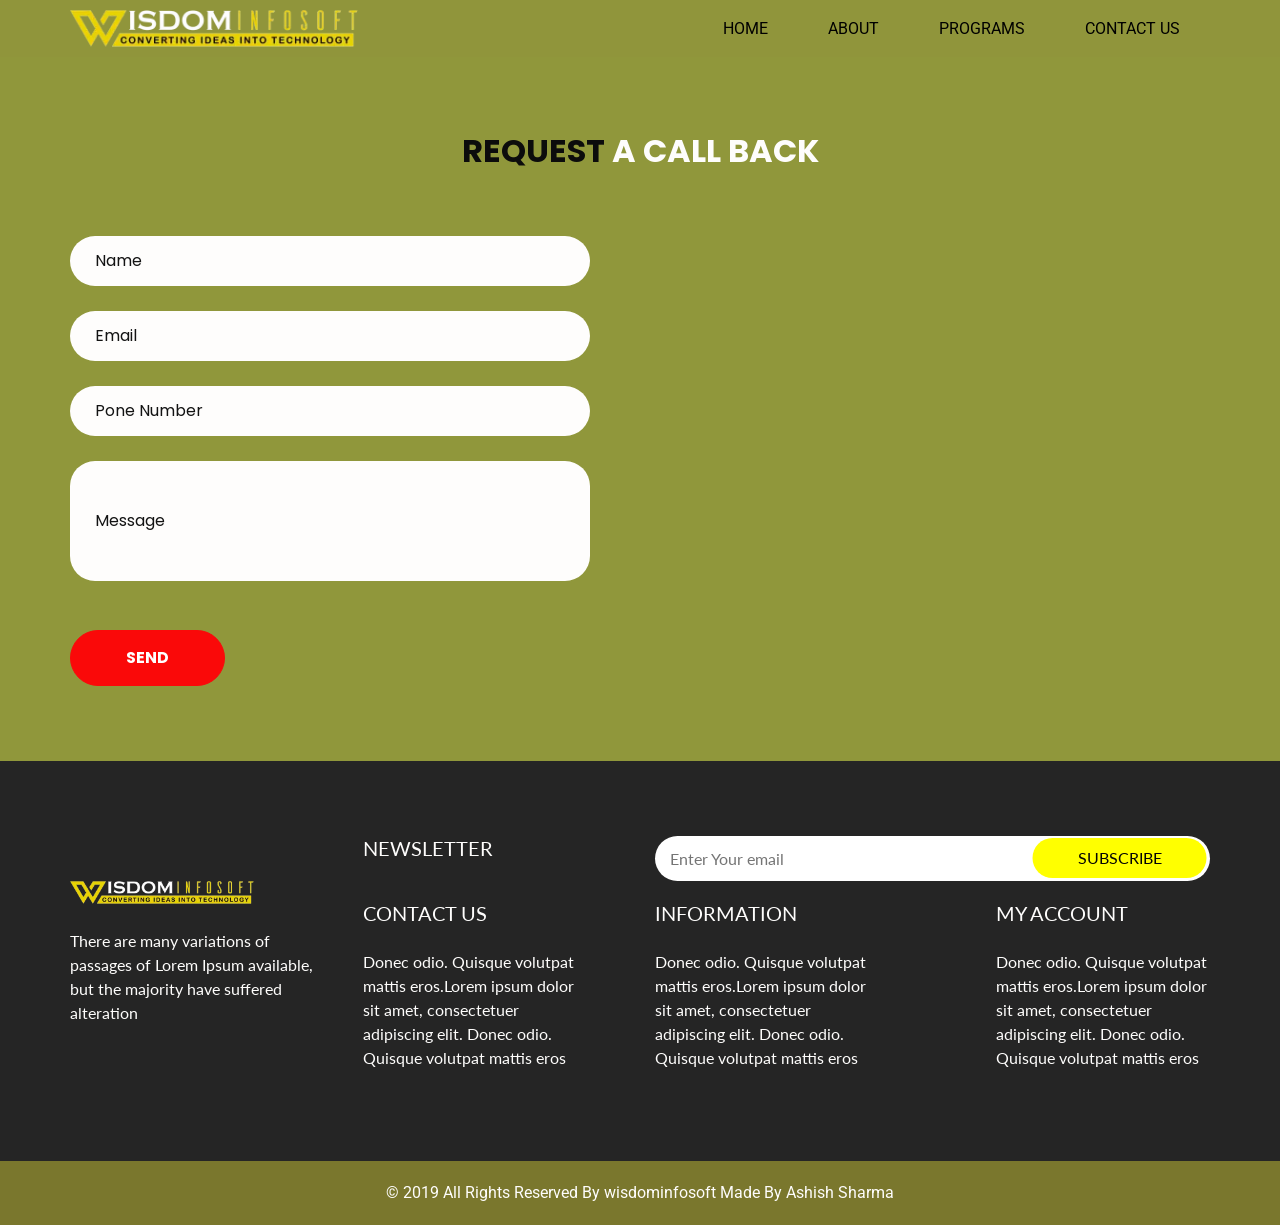
<file: contact.html>
<!DOCTYPE html>
<html lang="en">

<head>
  <!-- Basic -->
  <meta charset="utf-8" />
  <meta http-equiv="X-UA-Compatible" content="IE=edge" />
  <!-- Mobile Metas -->
  <meta name="viewport" content="width=device-width, initial-scale=1, shrink-to-fit=no" />
  <!-- Site Metas -->
  <meta name="keywords" content="" />
  <meta name="description" content="abababab" />
  <meta name="author" content="" />

  <title>wisdominfosoft</title>
  <link rel="shortcut icon" href="/assets/images/favicon.png" type="image/x-icon">

  <link rel="preload" as="image" href="assets/images/slider-bg.jpg" fetchpriority="high" />


  <!-- slider stylesheet -->
  <link rel="stylesheet" type="text/css"
    href="https://cdnjs.cloudflare.com/ajax/libs/OwlCarousel2/2.1.3/assets/owl.carousel.min.css" />

  <!-- bootstrap core css -->
  <link rel="stylesheet" type="text/css" href="assets/css/bootstrap.css" />

  <!-- fonts style -->
  <link href="https://fonts.googleapis.com/css?family=Lato:400,700|Poppins:400,700|Roboto:400,700&display=swap"
    rel="stylesheet" />

  <!-- Custom styles for this template -->
  <link href="assets/css/style.css" rel="stylesheet" />
  <!-- responsive style -->
  <link href="assets/css/responsive.css" rel="stylesheet" />
</head>

<body class="sub_page">
  <div class="hero_area">
    <!-- header section strats -->
    <div id="header"></div>
    <!-- end header section -->

  </div>
  <main>


    <!-- contact section -->

    <section class="contact_section layout_padding">
      <div class="container ">
        <div class="heading_container ">
          <h2>
            Request
            <span>
              A call Back
            </span>

          </h2>
        </div>
      </div>
      <div class="container">
        <div class="row">
          <div class="col-md-6 ">
            <form action="#">
              <div>
                <input type="text" placeholder="Name" />
              </div>
              <div>
                <input type="email" placeholder="Email" />
              </div>
              <div>
                <input type="text" placeholder="Pone Number" />
              </div>
              <div>
                <input type="text" class="message-box" placeholder="Message" />
              </div>
              <div class="d-flex  mt-4 ">
                <button>
                  SEND
                </button>
              </div>
            </form>
          </div>
          <div class="col-md-6">
            <!-- map section -->
            <div class="map_section">
              <div class="map-area" style="width:100%; height:450px;">
                <iframe  title="map"
                  src="https://www.google.com/maps/embed?pb=!1m18!1m12!1m3!1d3430.198701798045!2d76.70794149999999!3d30.712813899999993!2m3!1f0!2f0!3f0!3m2!1i1024!2i768!4f13.1!3m3!1m2!1s0x390fee93193de911%3A0x5a5d7cc4c02503c2!2sWebsite%20Development%20-%20Wisdom%20Infosoft%20Pvt.%20Ltd.!5e0!3m2!1sen!2sin!4v1767852568272!5m2!1sen!2sin"
                  width="100%" height="100%" style="border:0;" allowfullscreen loading="lazy"
                  referrerpolicy="no-referrer-when-downgrade">
                </iframe>
              </div>
            </div>

            <!-- end map section -->
          </div>
        </div>
      </div>
    </section>

    <!-- end contact section -->

  </main>
  <!-- footer section -->
  <div id="footer"></div>
  <!-- footer section -->

  <script type="text/javascript" src="assets/js/jquery-3.4.1.min.js"></script>
  <script type="text/javascript" src="assets/js/bootstrap.js"></script>
  <script src="assets/js/common.js"></script>




</body>

</html>
</file>
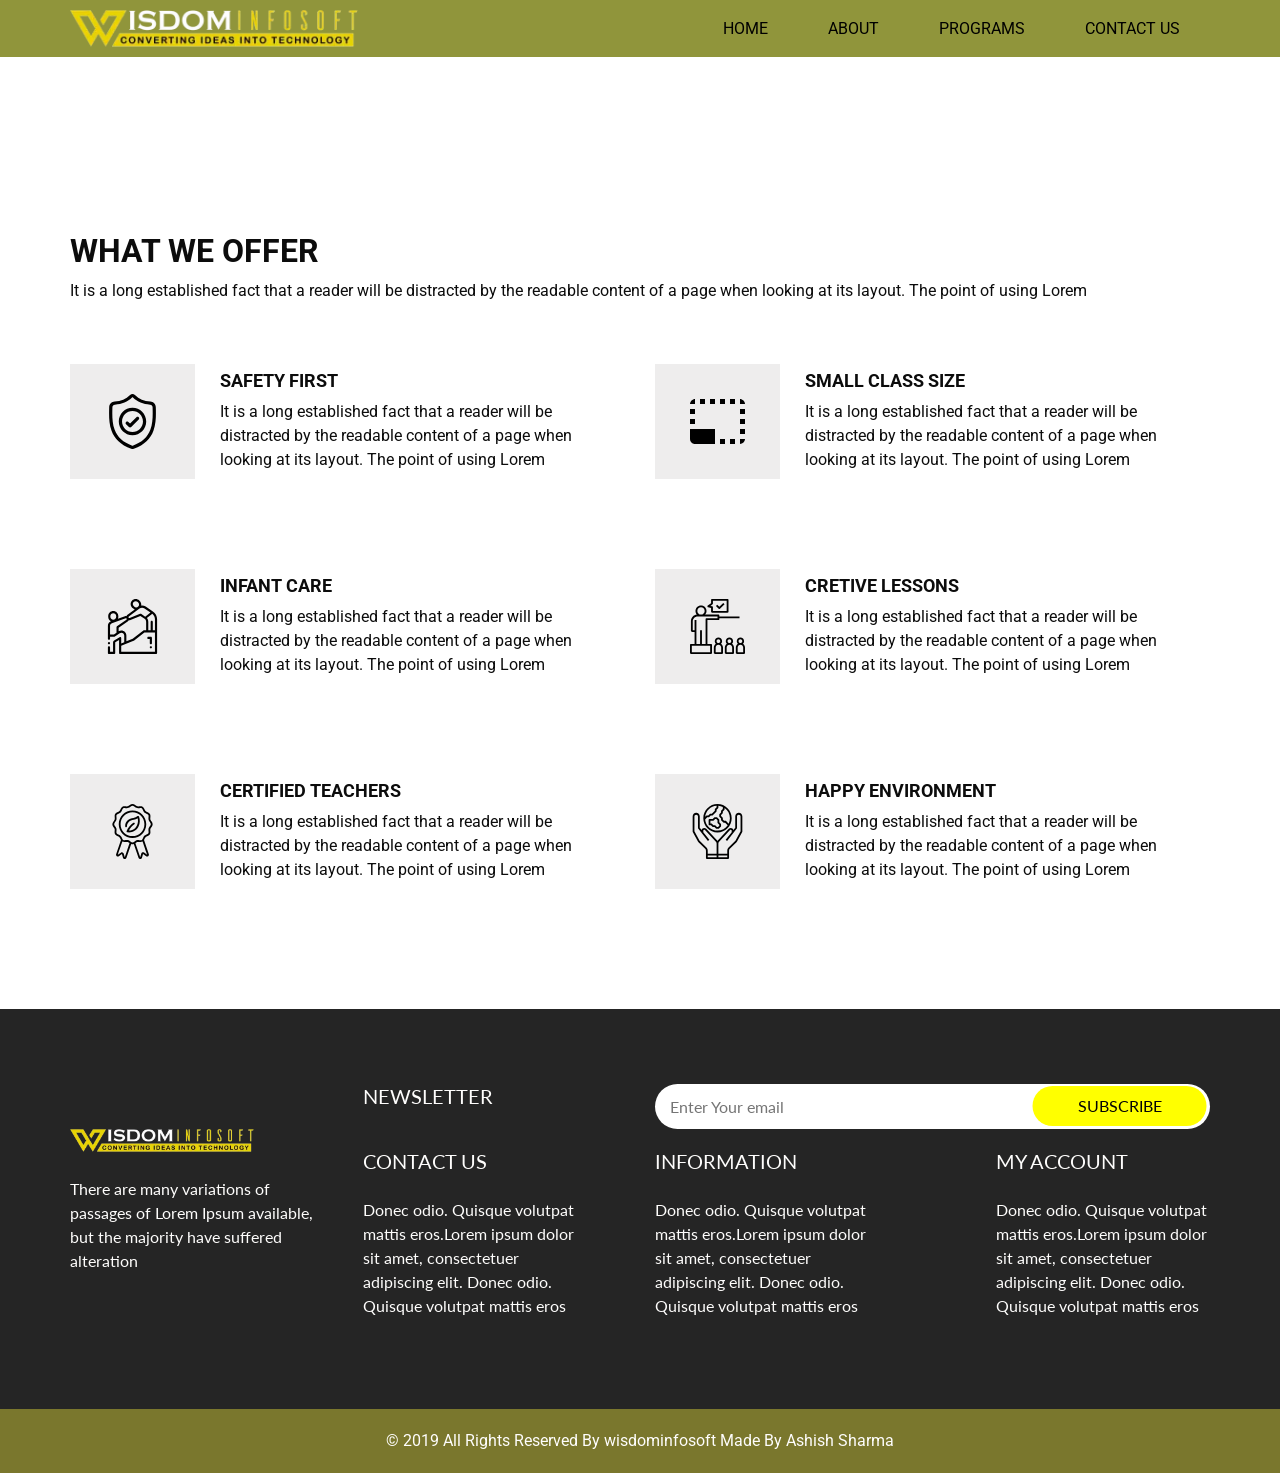
<file: program.html>
<!DOCTYPE html>
<html lang="en">

<head>
  <!-- Basic -->
  <meta charset="utf-8" />
  <meta http-equiv="X-UA-Compatible" content="IE=edge" />
  <!-- Mobile Metas -->
  <meta name="viewport" content="width=device-width, initial-scale=1, shrink-to-fit=no" />
  <!-- Site Metas -->
  <meta name="keywords" content="" />
  <meta name="description" content="abababab" />
  <meta name="author" content="" />

  <title>wisdominfosoft</title>
  <link rel="shortcut icon" href="/assets/images/favicon.png" type="image/x-icon">

  <link rel="preload" as="image" href="assets/images/slider-bg.jpg" fetchpriority="high" />


  <!-- slider stylesheet -->
  <link rel="stylesheet" type="text/css"
    href="https://cdnjs.cloudflare.com/ajax/libs/OwlCarousel2/2.1.3/assets/owl.carousel.min.css" />

  <!-- bootstrap core css -->
  <link rel="stylesheet" type="text/css" href="assets/css/bootstrap.css" />

  <!-- fonts style -->
  <link href="https://fonts.googleapis.com/css?family=Lato:400,700|Poppins:400,700|Roboto:400,700&display=swap"
    rel="stylesheet" />

  <!-- Custom styles for this template -->
  <link href="assets/css/style.css" rel="stylesheet" />
  <!-- responsive style -->
  <link href="assets/css/responsive.css" rel="stylesheet" />
</head>

<body class="sub_page">
  <div class="hero_area">
    <!-- header section strats -->
    <div id="header"></div>
    <!-- end header section -->
  </div>
  <main>

    <!-- offer section -->

    <section class="offer_section hero_next_section-margin layout_padding">
      <div class="container">
        <div class="heading_container">
          <h2>
            what we offer
          </h2>
          <p>
            It is a long established fact that a reader will be distracted by
            the readable content of a page when looking at its layout. The point
            of using Lorem
          </p>
        </div>
        <div class="row">
          <div class="col-md-6">
            <div class="content-box">
              <div class="img-box">
                <svg xmlns="http://www.w3.org/2000/svg" height="512pt" version="1.1" viewBox="-38 0 512 512.00142"
                  width="512pt">
                  <g id="surface1">
                    <path
                      d="M 435.488281 138.917969 L 435.472656 138.519531 C 435.25 133.601562 435.101562 128.398438 435.011719 122.609375 C 434.59375 94.378906 412.152344 71.027344 383.917969 69.449219 C 325.050781 66.164062 279.511719 46.96875 240.601562 9.042969 L 240.269531 8.726562 C 227.578125 -2.910156 208.433594 -2.910156 195.738281 8.726562 L 195.40625 9.042969 C 156.496094 46.96875 110.957031 66.164062 52.089844 69.453125 C 23.859375 71.027344 1.414062 94.378906 0.996094 122.613281 C 0.910156 128.363281 0.757812 133.566406 0.535156 138.519531 L 0.511719 139.445312 C -0.632812 199.472656 -2.054688 274.179688 22.9375 341.988281 C 36.679688 379.277344 57.492188 411.691406 84.792969 438.335938 C 115.886719 468.679688 156.613281 492.769531 205.839844 509.933594 C 207.441406 510.492188 209.105469 510.945312 210.800781 511.285156 C 213.191406 511.761719 215.597656 512 218.003906 512 C 220.410156 512 222.820312 511.761719 225.207031 511.285156 C 226.902344 510.945312 228.578125 510.488281 230.1875 509.925781 C 279.355469 492.730469 320.039062 468.628906 351.105469 438.289062 C 378.394531 411.636719 399.207031 379.214844 412.960938 341.917969 C 438.046875 273.90625 436.628906 199.058594 435.488281 138.917969 Z M 384.773438 331.523438 C 358.414062 402.992188 304.605469 452.074219 220.273438 481.566406 C 219.972656 481.667969 219.652344 481.757812 219.320312 481.824219 C 218.449219 481.996094 217.5625 481.996094 216.679688 481.820312 C 216.351562 481.753906 216.03125 481.667969 215.734375 481.566406 C 131.3125 452.128906 77.46875 403.074219 51.128906 331.601562 C 28.09375 269.097656 29.398438 200.519531 30.550781 140.019531 L 30.558594 139.683594 C 30.792969 134.484375 30.949219 129.039062 31.035156 123.054688 C 31.222656 110.519531 41.207031 100.148438 53.765625 99.449219 C 87.078125 97.589844 116.34375 91.152344 143.234375 79.769531 C 170.089844 68.402344 193.941406 52.378906 216.144531 30.785156 C 217.273438 29.832031 218.738281 29.828125 219.863281 30.785156 C 242.070312 52.378906 265.921875 68.402344 292.773438 79.769531 C 319.664062 91.152344 348.929688 97.589844 382.246094 99.449219 C 394.804688 100.148438 404.789062 110.519531 404.972656 123.058594 C 405.0625 129.074219 405.21875 134.519531 405.453125 139.683594 C 406.601562 200.253906 407.875 268.886719 384.773438 331.523438 Z M 384.773438 331.523438 "
                      style=" stroke:none;fill-rule:nonzero;fill:rgb(0%,0%,0%);fill-opacity:1;" />
                    <path
                      d="M 217.996094 128.410156 C 147.636719 128.410156 90.398438 185.652344 90.398438 256.007812 C 90.398438 326.367188 147.636719 383.609375 217.996094 383.609375 C 288.351562 383.609375 345.59375 326.367188 345.59375 256.007812 C 345.59375 185.652344 288.351562 128.410156 217.996094 128.410156 Z M 217.996094 353.5625 C 164.203125 353.5625 120.441406 309.800781 120.441406 256.007812 C 120.441406 202.214844 164.203125 158.453125 217.996094 158.453125 C 271.785156 158.453125 315.546875 202.214844 315.546875 256.007812 C 315.546875 309.800781 271.785156 353.5625 217.996094 353.5625 Z M 217.996094 353.5625 "
                      style=" stroke:none;fill-rule:nonzero;fill:rgb(0%,0%,0%);fill-opacity:1;" />
                    <path
                      d="M 254.667969 216.394531 L 195.402344 275.660156 L 179.316406 259.574219 C 173.449219 253.707031 163.9375 253.707031 158.070312 259.574219 C 152.207031 265.441406 152.207031 274.953125 158.070312 280.816406 L 184.78125 307.527344 C 187.714844 310.460938 191.558594 311.925781 195.402344 311.925781 C 199.246094 311.925781 203.089844 310.460938 206.023438 307.527344 L 275.914062 237.636719 C 281.777344 231.769531 281.777344 222.257812 275.914062 216.394531 C 270.046875 210.523438 260.535156 210.523438 254.667969 216.394531 Z M 254.667969 216.394531 "
                      style=" stroke:none;fill-rule:nonzero;fill:rgb(0%,0%,0%);fill-opacity:1;" />
                  </g>
                </svg>
              </div>
              <div class="detail-box">
                <h2 class="h222">
                  safety first
                </h2>
                <p>
                  It is a long established fact that a reader will be distracted
                  by the readable content of a page when looking at its layout.
                  The point of using Lorem
                </p>
              </div>
            </div>
          </div>
          <div class="col-md-6">
            <div class="content-box">
              <div class="img-box">
                <svg version="1.1" id="Capa_5" xmlns="http://www.w3.org/2000/svg"
                  xmlns:xlink="http://www.w3.org/1999/xlink" x="0px" y="0px" viewBox="0 0 469.333 469.333"
                  style="enable-background:new 0 0 469.333 469.333;" xml:space="preserve">
                  <g>
                    <g>
                      <g>
                        <rect x="0" y="128" width="42.667" height="42.667" />
                        <rect x="0" y="213.333" width="42.667" height="42.667" />
                        <path d="M0,384c0,23.467,19.2,42.667,42.667,42.667h170.667v-128H0V384z" />
                        <rect x="85.333" y="42.667" width="42.667" height="42.667" />
                        <path d="M426.667,42.667v42.667h42.667C469.333,64,448,42.667,426.667,42.667z" />
                        <rect x="170.667" y="42.667" width="42.667" height="42.667" />
                        <path d="M42.667,42.667C21.333,42.667,0,64,0,85.333h42.667V42.667z" />
                        <rect x="341.333" y="42.667" width="42.667" height="42.667" />
                        <rect x="426.667" y="298.667" width="42.667" height="42.667" />
                        <rect x="426.667" y="213.333" width="42.667" height="42.667" />
                        <rect x="426.667" y="128" width="42.667" height="42.667" />
                        <path d="M426.667,426.667c21.333,0,42.667-21.333,42.667-42.667h-42.667V426.667z" />
                        <rect x="256" y="42.667" width="42.667" height="42.667" />
                        <rect x="256" y="384" width="42.667" height="42.667" />
                        <rect x="341.333" y="384" width="42.667" height="42.667" />
                      </g>
                    </g>
                  </g>
                  <g>
                  </g>
                  <g>
                  </g>
                  <g>
                  </g>
                  <g>
                  </g>
                  <g>
                  </g>
                  <g>
                  </g>
                  <g>
                  </g>
                  <g>
                  </g>
                  <g>
                  </g>
                  <g>
                  </g>
                  <g>
                  </g>
                  <g>
                  </g>
                  <g>
                  </g>
                  <g>
                  </g>
                  <g>
                  </g>
                </svg>

              </div>
              <div class="detail-box">
                <h2 class="h222">
                  small class Size
                </h2>
                <p>
                  It is a long established fact that a reader will be distracted
                  by the readable content of a page when looking at its layout.
                  The point of using Lorem
                </p>
              </div>
            </div>
          </div>
          <div class="col-md-6">
            <div class="content-box">
              <div class="img-box">
                <svg version="1.1" id="Capa_3" xmlns="http://www.w3.org/2000/svg"
                  xmlns:xlink="http://www.w3.org/1999/xlink" x="0px" y="0px" viewBox="0 0 512 512"
                  style="enable-background:new 0 0 512 512;" xml:space="preserve">
                  <g>
                    <g>
                      <path
                        d="M44.07,403.93C42.21,402.07,39.63,401,37,401s-5.21,1.069-7.07,2.93C28.07,405.79,27,408.37,27,411s1.07,5.21,2.93,7.069
                 C31.79,419.93,34.37,421,37,421s5.21-1.07,7.07-2.931C45.93,416.21,47,413.63,47,411S45.93,405.79,44.07,403.93z" />
                    </g>
                  </g>
                  <g>
                    <g>
                      <path d="M445.627,115.988c-0.004-0.003-0.008-0.007-0.013-0.01l-66.666-45.032c-12.782-8.634-28.008-11.83-42.585-9.68
                 c0.651-3.141,0.992-6.369,0.992-9.651c0-12.579-4.899-24.405-13.794-33.301l-4.521-4.521C310.146,4.898,298.319,0,285.74,0
                 c-12.579,0-24.406,4.898-33.302,13.794c-8.895,8.896-13.793,20.722-13.793,33.302c0,12.579,4.899,24.405,13.793,33.3l4.521,4.522
                 c5.665,5.664,12.521,9.7,20,11.89l-67.283,50.694c-4.282,3.226-7.391,7.463-9.218,12.145c-4.842-0.978-9.974-0.704-14.882,1.049
                 l-65.179,23.26c2.381-5.627,3.698-11.809,3.698-18.293v-6.394c0-25.968-21.127-47.095-47.095-47.095s-47.095,21.127-47.095,47.095
                 v6.394c0,18.069,10.234,33.785,25.205,41.68C38.195,214.491,27,231.198,27,249.722V369c0,5.522,4.477,10,10,10s10-4.478,10-10
                 v-18.3h39.443c2.082,0,4.015-0.638,5.616-1.727l45.219-30.695c4.445-3.017,9.634-4.611,15.005-4.611
                 c14.731,0,26.716,11.984,26.716,26.715v61.974l-28,11.205V363.5c0-3.601-1.936-6.923-5.067-8.699
                 c-3.131-1.775-6.976-1.731-10.066,0.117L85.2,385.228c-6.292,3.764-10.2,10.657-10.2,17.989V492H47v-41.98c0-5.522-4.477-10-10-10
                 s-10,4.478-10,10V502c0,5.522,4.477,10,10,10h48c5.523,0,10-4.478,10-10v-98.783c0-0.337,0.18-0.654,0.468-0.826L131,381.135V502
                 c0,5.522,4.477,10,10,10h334c5.523,0,10-4.478,10-10V188.722C485,159.263,470.284,132.089,445.627,115.988z M271.102,70.777
                 l-4.521-4.523c-5.118-5.117-7.936-11.921-7.936-19.158c0-7.238,2.818-14.042,7.936-19.159C271.698,22.818,278.502,20,285.74,20
                 s14.041,2.818,19.159,7.937l4.521,4.521c10.564,10.563,10.564,27.754,0,38.318C298.855,81.34,281.665,81.34,271.102,70.777z
                  M221.712,163.475l99.208-74.748c13.748-10.357,32.569-10.842,46.833-1.208l55.437,37.447l-48.926,39.357l-38.37-25.919
                 c-2.77-1.872-6.292-2.236-9.387-0.968l-97.01,39.726c-3.602,1.472-7.809,0.071-9.808-3.262c-0.009-0.016-0.019-0.031-0.028-0.047
                 C217.598,170.372,218.479,165.91,221.712,163.475z M49.905,165.663v-6.394c0-14.94,12.155-27.095,27.095-27.095
                 s27.095,12.154,27.095,27.095v6.394c0,14.94-12.155,27.096-27.095,27.096S49.905,180.604,49.905,165.663z M107,262.333v52.327
                 L83.371,330.7H47v-27.033v-53.945c0-10.97,6.941-20.816,17.272-24.503l128.025-45.688c3.565-1.271,7.557,0.168,9.487,3.425
                 c2.121,3.578,1.097,8.226-2.33,10.581l-88.118,60.555C108.622,255.957,107,259.039,107,262.333z M152.284,293.667
                 c-9.012,0-17.726,2.574-25.284,7.442v-33.515l83.782-57.575c4.767-3.276,8.207-7.813,10.173-12.877
                 c1.854,0.38,3.748,0.583,5.655,0.583c3.516,0,7.068-0.664,10.467-2.056l92.058-37.697l39.736,26.841
                 c8.849,6.784,14.13,17.469,14.13,28.625V292h-19.667c-2.213,0-4.363,0.734-6.115,2.087L257.817,370.9L199,394.395v-54.013
                 C199,314.623,178.043,293.667,152.284,293.667z M465,492H151v-56.894l115.534-46.153c0.862-0.344,1.671-0.806,2.405-1.373
                 L366.747,312H465V492z M465,292h-20v-78.867c0-5.522-4.477-10-10-10s-10,4.478-10,10V292h-22v-78.562
                 c0-13.213-4.771-25.998-13.125-36.005l50.453-40.585C455.89,149.477,465,168.391,465,188.722V292z" />
                    </g>
                  </g>
                  <g>
                    <g>
                      <path d="M427,352.333h-23.333c-5.523,0-10,4.478-10,10c0,5.522,4.477,10,10,10H417V411c0,5.522,4.477,10,10,10s10-4.478,10-10
                 v-48.667C437,356.811,432.523,352.333,427,352.333z" />
                    </g>
                  </g>
                  <g>
                    <g>
                      <path
                        d="M434.07,442.951c-1.86-1.861-4.44-2.931-7.07-2.931s-5.21,1.07-7.07,2.931c-1.86,1.859-2.93,4.439-2.93,7.069
                 s1.07,5.21,2.93,7.07s4.44,2.93,7.07,2.93s5.21-1.069,7.07-2.93c1.86-1.861,2.93-4.44,2.93-7.07S435.93,444.81,434.07,442.951z" />
                    </g>
                  </g>
                  <g>
                  </g>
                  <g>
                  </g>
                  <g>
                  </g>
                  <g>
                  </g>
                  <g>
                  </g>
                  <g>
                  </g>
                  <g>
                  </g>
                  <g>
                  </g>
                  <g>
                  </g>
                  <g>
                  </g>
                  <g>
                  </g>
                  <g>
                  </g>
                  <g>
                  </g>
                  <g>
                  </g>
                  <g>
                  </g>
                </svg>
              </div>
              <div class="detail-box">
                <h2 class="h222">
                  infant care
                </h2>
                <p>
                  It is a long established fact that a reader will be distracted
                  by the readable content of a page when looking at its layout.
                  The point of using Lorem
                </p>
              </div>
            </div>
          </div>
          <div class="col-md-6">
            <div class="content-box">
              <div class="img-box">
                <svg version="1.1" id="Capa_1" xmlns="http://www.w3.org/2000/svg"
                  xmlns:xlink="http://www.w3.org/1999/xlink" x="0px" y="0px" viewBox="0 0 480 480"
                  style="enable-background:new 0 0 480 480;" xml:space="preserve">
                  <g>
                    <g>
                      <path d="M256,152v-8c0.001-4.417-3.579-7.999-7.996-8c-0.001,0-0.003,0-0.004,0H131.676c17.735-19.703,16.14-50.053-3.564-67.789
                 c-19.703-17.735-50.053-16.14-67.789,3.564c-16.536,18.37-16.418,46.295,0.272,64.525C30.743,139.373,8.037,164.505,8,194.516V280
                 c-0.001,4.417,3.579,7.999,7.996,8c0.001,0,0.003,0,0.004,0h24v104H8c-4.417-0.001-7.999,3.579-8,7.996c0,0.001,0,0.003,0,0.004
                 v72c-0.001,4.417,3.579,7.999,7.996,8c0.001,0,0.003,0,0.004,0h176c4.417,0.001,7.999-3.579,8-7.996c0-0.001,0-0.003,0-0.004v-72
                 c0.001-4.417-3.579-7.999-7.996-8c-0.001,0-0.003,0-0.004,0h-32V184h96c4.417,0.001,7.999-3.579,8-7.996c0-0.001,0-0.003,0-0.004
                 v-8h176v-16H256z M96,72c17.673,0,32,14.327,32,32s-14.327,32-32,32s-32-14.327-32-32C64.019,86.335,78.335,72.019,96,72z
                  M176,408v56H16v-56H176z M240,168h-96c-4.417-0.001-7.999,3.579-8,7.996c0,0.001,0,0.003,0,0.004v216h-32V272H88v120H56V184H40
                 v88H24v-77.484c0.026-23.47,19.046-42.489,42.516-42.516H240V168z" />
                    </g>
                  </g>
                  <g>
                    <g>
                      <path
                        d="M328.004,0c-0.001,0-0.003,0-0.004,0H192c-4.417-0.001-7.999,3.579-8,7.996c0,0.001,0,0.003,0,0.004v28l-28.797,21.602
                 c-3.535,2.646-4.256,7.657-1.61,11.193c1.104,1.474,2.682,2.522,4.469,2.967L184,78.246V112c-0.001,4.417,3.579,7.999,7.996,8
                 c0.001,0,0.003,0,0.004,0h136c4.417,0.001,7.999-3.579,8-7.996c0-0.001,0-0.003,0-0.004V8C336.001,3.583,332.421,0.001,328.004,0z
                  M320,104H200V72c-0.001-3.672-2.5-6.872-6.063-7.762l-15.688-3.922l18.547-13.918C198.813,44.89,200,42.518,200,40V16h120V104z" />
                    </g>
                  </g>
                  <g>
                    <g>
                      <path d="M290.344,34.344L256,68.688l-18.344-18.344l-11.312,11.312l24,24c1.498,1.503,3.534,2.346,5.656,2.344
                 c2.122,0.002,4.158-0.841,5.656-2.344l40-40L290.344,34.344z" />
                    </g>
                  </g>
                  <g>
                    <g>
                      <path
                        d="M366.347,390.84c12.65-12.342,12.899-32.602,0.557-45.251c-12.342-12.65-32.602-12.899-45.251-0.557
                 c-12.65,12.342-12.899,32.602-0.557,45.251c0.183,0.188,0.369,0.374,0.557,0.557C310.62,398.27,304.004,410.699,304,424v48
                 c-0.001,4.417,3.579,7.999,7.996,8c0.001,0,0.003,0,0.004,0h64c4.417,0.001,7.999-3.579,8-7.996c0-0.001,0-0.003,0-0.004v-48
                 C383.996,410.699,377.38,398.27,366.347,390.84z M344,352c8.837,0,16,7.163,16,16s-7.163,16-16,16s-16-7.163-16-16
                 C328.01,359.168,335.168,352.01,344,352z M368,464h-48v-40c0-13.255,10.745-24,24-24s24,10.745,24,24V464z" />
                    </g>
                  </g>
                  <g>
                    <g>
                      <path
                        d="M462.347,390.84c12.65-12.342,12.899-32.602,0.557-45.251c-12.342-12.65-32.602-12.899-45.251-0.557
                 c-12.65,12.342-12.899,32.602-0.557,45.251c0.183,0.188,0.369,0.374,0.557,0.557C406.62,398.27,400.004,410.699,400,424v48
                 c-0.001,4.417,3.579,7.999,7.996,8c0.001,0,0.003,0,0.004,0h64c4.417,0.001,7.999-3.579,8-7.996c0-0.001,0-0.003,0-0.004v-48
                 C479.996,410.699,473.38,398.27,462.347,390.84z M440,352c8.837,0,16,7.163,16,16s-7.163,16-16,16s-16-7.163-16-16
                 C424.01,359.168,431.168,352.01,440,352z M464,464h-48v-40c0-13.255,10.745-24,24-24s24,10.745,24,24V464z" />
                    </g>
                  </g>
                  <g>
                    <g>
                      <path
                        d="M270.347,390.84c12.65-12.342,12.899-32.602,0.557-45.251c-12.342-12.65-32.602-12.899-45.251-0.557
                 c-12.65,12.342-12.899,32.602-0.557,45.251c0.183,0.188,0.369,0.374,0.557,0.557C214.62,398.27,208.004,410.699,208,424v48
                 c-0.001,4.417,3.579,7.999,7.996,8c0.001,0,0.003,0,0.004,0h64c4.417,0.001,7.999-3.579,8-7.996c0-0.001,0-0.003,0-0.004v-48
                 C287.996,410.699,281.38,398.27,270.347,390.84z M248,352c8.837,0,16,7.163,16,16s-7.163,16-16,16s-16-7.163-16-16
                 C232.01,359.168,239.168,352.01,248,352z M272,464h-48v-40c0-13.255,10.745-24,24-24s24,10.745,24,24V464z" />
                    </g>
                  </g>
                  <g>
                  </g>
                  <g>
                  </g>
                  <g>
                  </g>
                  <g>
                  </g>
                  <g>
                  </g>
                  <g>
                  </g>
                  <g>
                  </g>
                  <g>
                  </g>
                  <g>
                  </g>
                  <g>
                  </g>
                  <g>
                  </g>
                  <g>
                  </g>
                  <g>
                  </g>
                  <g>
                  </g>
                  <g>
                  </g>
                </svg>
              </div>
              <div class="detail-box">
                <h2 class="h222">
                  cretive lessons
                </h2>
                <p>
                  It is a long established fact that a reader will be distracted
                  by the readable content of a page when looking at its layout.
                  The point of using Lorem
                </p>
              </div>
            </div>
          </div>
          <div class="col-md-6">
            <div class="content-box">
              <div class="img-box">
                <svg height="512" viewBox="0 0 44 60" width="512" xmlns="http://www.w3.org/2000/svg">
                  <g id="007---Vegan-Certified">
                    <path id="Shape"
                      d="m2.51 27.21c.41 1.53-.65 3.91.44 5.78s3.73 2.2 4.78 3.26c.66341509.9402255 1.22965215 1.94538 1.69 3l-5.3 15.47c-.24986143.8046502.03135368 1.6795957.70323859 2.1879887.6718849.5083929 1.59032712.541188 2.29676141.0820113l3.32-2.35 1.17 3.89c.2470407.8346382 1.0055339 1.4136582 1.8757731 1.4319309s1.652369-.5283981 1.9342269-1.3519309l5.18-14.91c.894629.3801265 1.905371.3801265 2.8 0l5.14 14.95c.2818579.8235328 1.0639877 1.3702036 1.9342269 1.3519309s1.6287324-.5972927 1.8757731-1.4319309l1.17-3.89 3.32 2.32c.7064343.4591767 1.6248765.4263816 2.2967614-.0820113.6718849-.508393.9531-1.3833385.7032386-2.1879887l-5.26-15.44c.4621021-1.0517589 1.0247145-2.0564238 1.68-3 1.09-1.12 3.74-1.42 4.79-3.29s.05-4.3.44-5.78 2.51-3.03 2.51-5.22-2.14-3.82-2.51-5.22.65-3.91-.44-5.78-3.73-2.2-4.78-3.26-1.38-3.74-3.27-4.8-4.3 0-5.78-.43-3.02-2.51-5.22-2.51-3.81 2.13-5.22 2.51c-1.56.41-3.9-.66-5.78.43s-2.19 3.72-3.26 4.79-3.74 1.38-4.74 3.27 0 4.3-.44 5.78-2.56 3.01-2.56 5.22 2.13 3.79 2.51 5.21zm11.06 30.79-1.17-3.91c-.1976033-.6096465-.6753934-1.0876735-1.2849419-1.2855789-.6095485-.1979053-1.27701924-.0917163-1.7950581.2855789l-3.32 2.32c5.36-15.61 4.9-14.41 5-14.41 1.84 1.07 4.3 0 5.78.43.7212439.3095798 1.3946823.7203773 2 1.22zm21.11-5c-.5317197-.3750147-1.2126328-.4679309-1.8253891-.2490894-.6127563.2188416-1.0807556.7220836-1.2546109 1.3490894l-1.17 3.9-5.26-15.31c.6003733-.5039265 1.2749967-.9120736 2-1.21 1.57-.42 3.9.65 5.78-.44.1-.06-.35-1.22 5 14.36zm-31.56-33.3c1.43-2 1.63-2.66 1.4-5.25s-.09-2.77 2.24-3.84 2.79-1.54 3.85-3.86 1.39-2.46 3.85-2.23 3.23 0 5.25-1.4 2.47-1.49 4.58 0 2.71 1.62 5.25 1.4 2.78-.09 3.85 2.23 1.55 2.79 3.85 3.86 2.47 1.34 2.24 3.84 0 3.24 1.4 5.25 1.49 2.47 0 4.58-1.63 2.66-1.4 5.25.09 2.77-2.24 3.85-2.78 1.53-3.85 3.85-1.34 2.46-3.85 2.24-3.23 0-5.25 1.39-2.47 1.49-4.58 0c-1.0423154-.9426353-2.3946995-1.4693533-3.8-1.48-1.44 0-3.07.41-3.91-.07-1.15-.67-1.46-3.09-2.85-4.47s-3.82-1.72-4.47-2.84.27-3.4-.24-5.29-2.44-3.38-2.44-4.71c.15146417-.856136.53941752-1.6528259 1.12-2.3z" />
                    <path id="Shape"
                      d="m22 37c8.2842712 0 15-6.7157288 15-15s-6.7157288-15-15-15-15 6.7157288-15 15 6.7157288 15 15 15zm0-28c7.1797017 0 13 5.8202983 13 13s-5.8202983 13-13 13-13-5.8202983-13-13c0-3.4478144 1.3696389-6.7544152 3.8076118-9.1923882 2.437973-2.4379729 5.7445738-3.8076118 9.1923882-3.8076118z" />
                    <path id="Shape"
                      d="m15.05 25.23c.5326668-.0266663.9506671-.4666665.95-1-.04701-1.7723836.6491214-3.4837067 1.92-4.72 1.51-1.5 3.29-1.9 5.48-2.27 1.5112798-.2598751 2.9558943-.8173263 4.25-1.64 1.3 5-1.07 11.2-6 12.84-1.1557039.3803653-2.3633585.5793921-3.58.59 1.4512518-2.7056317 3.503907-5.0422376 6-6.83.2152922-.1561269.3595264-.3915809.400811-.6543011.0412846-.2627203-.0237813-.5310643-.180811-.7456989-.3245963-.4421183-.9447379-.5402702-1.39-.22-3.2408451 2.2460799-5.7761199 5.3674853-7.31 9-.1029087.2892167-.0672774.6096747.0966476.8692226.1639249.2595479.4379782.4294236.7433524.4607774 5.23.56 9.93-1.56 12.26-6.6 1.5594824-3.3648605 1.7106785-7.2131594.42-10.69-.1144927-.2847517-.3534014-.5011592-.6480543-.5870183-.2946529-.0858592-.6124138-.0316601-.8619457.1470183-1.3294676 1.0397446-2.8903874 1.7430162-4.55 2.05-2.45.41-4.63.91-6.56 2.82-1.6608428 1.6355323-2.5634345 3.8901991-2.49 6.22.0103478.2671046.1272025.5189482.3244812.6993174.1972788.1803692.4585583.2742482.7255188.2606826z" />
                  </g>
                </svg>
              </div>
              <div class="detail-box">
                <h2 class="h222">
                  certified teachers
                </h2>
                <p>
                  It is a long established fact that a reader will be distracted
                  by the readable content of a page when looking at its layout.
                  The point of using Lorem
                </p>
              </div>
            </div>
          </div>
          <div class="col-md-6">
            <div class="content-box">
              <div class="img-box">
                <svg height="496pt" viewBox="-24 0 496 496" width="496pt" xmlns="http://www.w3.org/2000/svg">
                  <path
                    d="m416 80c-17.648438 0-32 14.351562-32 32v101.230469l-16.65625 21.195312c-2.511719-10.554687-12.023438-18.425781-23.34375-18.425781h-1.046875c-6.632813 0-13.023437 2.785156-17.546875 7.625l-98.644531 105.695312c-1.042969 1.113282-1.867188 2.367188-2.761719 3.574219-.894531-1.207031-1.71875-2.460937-2.761719-3.574219l-98.644531-105.695312c-4.523438-4.839844-10.914062-7.625-17.546875-7.625h-1.046875c-11.320312 0-20.832031 7.871094-23.34375 18.433594l-16.65625-21.203125v-101.230469c0-17.648438-14.351562-32-32-32s-32 14.351562-32 32v136c0 1.335938.335938 2.65625.976562 3.832031l48 88c.367188.664063.832032 1.289063 1.367188 1.824219l62.632812 62.632812c4.464844 4.464844 7.023438 10.648438 7.023438 16.96875v66.742188c0 4.414062 3.585938 8 8 8h192c4.414062 0 8-3.585938 8-8v-66.742188c0-6.320312 2.558594-12.496093 7.023438-16.96875l62.632812-62.632812c.535156-.535156 1-1.160156 1.367188-1.824219l48-88c.640624-1.175781.976562-2.496093.976562-3.832031v-136c0-17.648438-14.351562-32-32-32zm-291.710938 312.976562-61.816406-61.816406-46.472656-85.199218v-133.960938c0-8.824219 7.175781-16 16-16s16 7.175781 16 16v104c0 1.792969.601562 3.527344 1.710938 4.945312l88 112 12.578124-9.882812-54.289062-69.101562v-13.960938c0-4.40625 3.59375-8 8-8h1.046875c2.210937 0 4.335937.929688 5.847656 2.535156l98.65625 105.695313c4.152344 4.464843 6.449219 10.28125 6.449219 16.386719v91.382812h-80v-26.742188c0-10.691406-4.160156-20.730468-11.710938-28.28125zm11.710938 71.023438h80v16h-80zm96 16v-16h80v16zm200-234.039062-46.472656 85.191406-61.816406 61.816406c-7.550782 7.558594-11.710938 17.597656-11.710938 28.289062v26.742188h-80v-91.382812c0-6.105469 2.296875-11.921876 6.457031-16.378907l98.65625-105.695312c1.503907-1.613281 3.628907-2.542969 5.839844-2.542969h1.046875c4.40625 0 8 3.59375 8 8v13.960938l-54.289062 69.09375 12.578124 9.882812 88-112c1.109376-1.410156 1.710938-3.144531 1.710938-4.9375v-104c0-8.824219 7.175781-16 16-16s16 7.175781 16 16zm0 0" />
                  <path
                    d="m224 256c70.574219 0 128-57.425781 128-128s-57.425781-128-128-128-128 57.425781-128 128 57.425781 128 128 128zm0-16c-58.121094 0-106.015625-44.511719-111.457031-101.230469l18.769531-18.769531h12.6875c2.121094 0 4.160156-.839844 5.65625-2.34375l13.65625-13.65625h12.6875c2.121094 0 4.160156-.839844 5.65625-2.34375l32-32c1.503906-1.496094 2.34375-3.535156 2.34375-5.65625v-12.6875l13.65625-13.65625c1.503906-1.496094 2.34375-3.535156 2.34375-5.65625v-15.59375c14.238281 1.019531 27.71875 4.699219 40 10.554688v17.726562l-13.65625 13.65625c-1.503906 1.496094-2.34375 3.535156-2.34375 5.65625v12.6875l-13.65625 13.65625c-1.503906 1.496094-2.34375 3.535156-2.34375 5.65625v16c0 2.121094.839844 4.160156 2.34375 5.65625l13.65625 13.65625v12.6875c0 2.121094.839844 4.160156 2.34375 5.65625l16 16c1.496094 1.503906 3.535156 2.34375 5.65625 2.34375h12.6875l23.480469 23.480469c-20.222657 29.273437-53.976563 48.519531-92.167969 48.519531zm112-112c0 17.648438-4.214844 34.296875-11.519531 49.167969l-22.824219-22.824219c-1.496094-1.503906-3.535156-2.34375-5.65625-2.34375h-12.6875l-11.3125-11.3125v-12.6875c0-2.121094-.839844-4.160156-2.34375-5.65625l-13.65625-13.65625v-9.375l13.65625-13.65625c1.503906-1.496094 2.34375-3.535156 2.34375-5.65625v-12.6875l13.65625-13.65625c1.503906-1.496094 2.34375-3.535156 2.34375-5.65625v-11.785156c28.976562 20.265625 48 53.824218 48 91.785156zm-120-111.59375v12.28125l-13.65625 13.65625c-1.503906 1.496094-2.34375 3.535156-2.34375 5.65625v12.6875l-27.3125 27.3125h-12.6875c-2.121094 0-4.160156.839844-5.65625 2.34375l-13.65625 13.65625h-12.6875c-2.121094 0-4.160156.839844-5.65625 2.34375l-9.679688 9.679688c5.710938-53.511719 49.289063-95.765626 103.335938-99.617188zm0 0" />
                  <path
                    d="m240 164.6875v-20.6875c0-2.121094-.839844-4.160156-2.34375-5.65625l-16-16c-1.496094-1.503906-3.535156-2.34375-5.65625-2.34375h-16c-2.121094 0-4.160156.839844-5.65625 2.34375l-13.65625 13.65625h-28.6875c-4.414062 0-8 3.585938-8 8v40c0 4.414062 3.585938 8 8 8h12.6875l13.65625 13.65625c1.496094 1.503906 3.535156 2.34375 5.65625 2.34375h12.6875l13.65625 13.65625c1.496094 1.503906 3.535156 2.34375 5.65625 2.34375h16c2.121094 0 4.160156-.839844 5.65625-2.34375l16-16c1.503906-1.496094 2.34375-3.535156 2.34375-5.65625v-16c0-2.121094-.839844-4.160156-2.34375-5.65625zm0 32-11.3125 11.3125h-9.375l-13.65625-13.65625c-1.496094-1.503906-3.535156-2.34375-5.65625-2.34375h-12.6875l-13.65625-13.65625c-1.496094-1.503906-3.535156-2.34375-5.65625-2.34375h-8v-24h24c2.121094 0 4.160156-.839844 5.65625-2.34375l13.65625-13.65625h9.375l11.3125 11.3125v20.6875c0 2.121094.839844 4.160156 2.34375 5.65625l13.65625 13.65625zm0 0" />
                </svg>
              </div>
              <div class="detail-box">
                <h2 class="h222">
                  happy environment
                </h2>
                <p>
                  It is a long established fact that a reader will be distracted
                  by the readable content of a page when looking at its layout.
                  The point of using Lorem
                </p>
              </div>
            </div>
          </div>
        </div>
      </div>
    </section>

    <!-- end offer section -->




  </main>
  <!-- footer section -->
  <div id="footer"></div>
  <!-- footer section -->

  <script type="text/javascript" src="assets/js/jquery-3.4.1.min.js"></script>
  <script type="text/javascript" src="assets/js/bootstrap.js"></script>
  <script src="assets/js/common.js"></script>


</body>

</html>
</file>
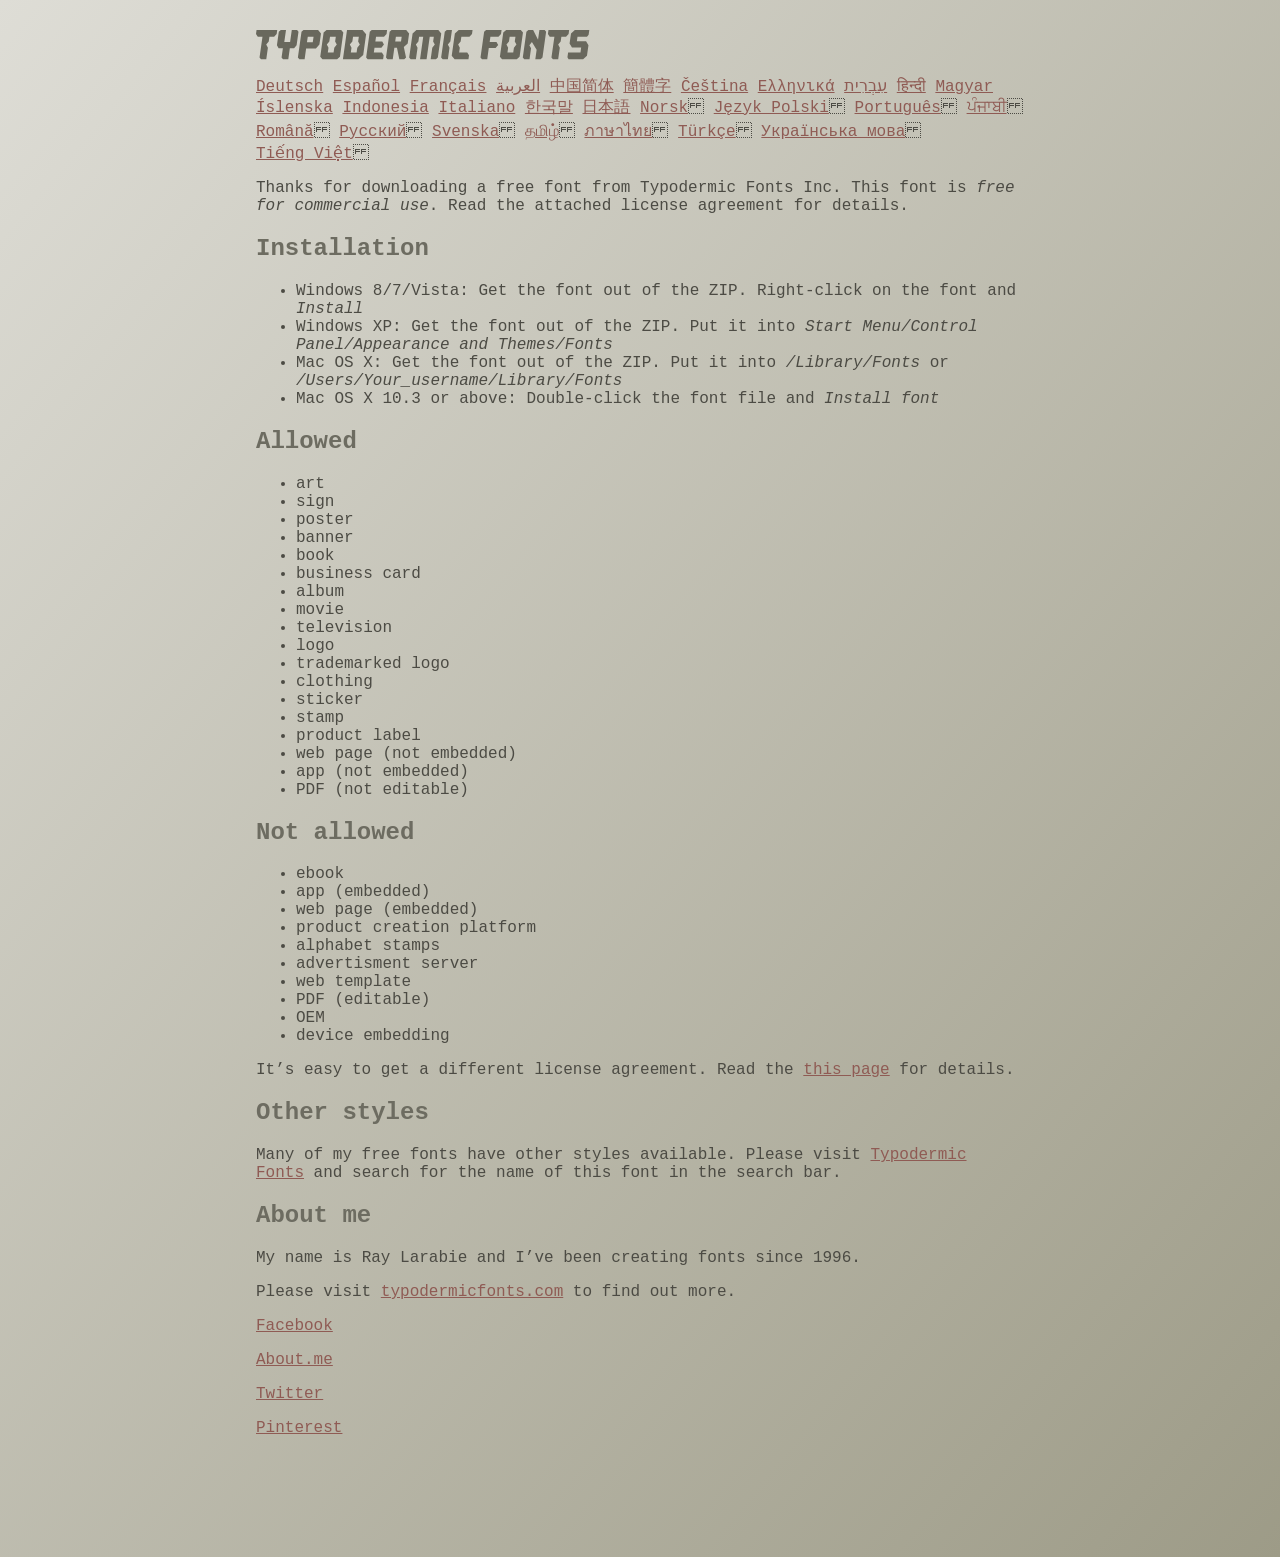
<file: assets/fonts/ethnocentric/read-this.html>
<head>
<meta http-equiv="Content-Type" content="text/html; charset=utf-8">
<title>Typodermic Fonts Inc. Freeware Font instructions 2014</title>
<style type="text/css">
body {
	margin:30px 20% 120px 20%;
	padding:0px;
	font-family:Consolas, Courier, sans-serif;
	color:#4c4b44;
	background-color:#c2c1b3;

/* IE10 Consumer Preview */ 
background-image: -ms-linear-gradient(top left, #DEDDD6 0%, #9D9B87 100%);

/* Mozilla Firefox */ 
background-image: -moz-linear-gradient(top left, #DEDDD6 0%, #9D9B87 100%);

/* Opera */ 
background-image: -o-linear-gradient(top left, #DEDDD6 0%, #9D9B87 100%);

/* Webkit (Safari/Chrome 10) */ 
background-image: -webkit-gradient(linear, left top, right bottom, color-stop(0, #DEDDD6), color-stop(1, #9D9B87));

/* Webkit (Chrome 11+) */ 
background-image: -webkit-linear-gradient(top left, #DEDDD6 0%, #9D9B87 100%);

/* W3C Markup, IE10 Release Preview */ 
background-image: linear-gradient(to bottom right, #DEDDD6 0%, #9D9B87 100%);

	}
h2 {color:#6d6c61;}
a {color:#8f5b54;}
a:hover {color:#ffffff; background-color:#9a998c;}
</style>
</head>

<body>

<svg width="350px" height="30px">
	<path fill="#69685D" d="M0,4.006L0.554,0h20.674l-0.553,4.006l-2.559,2.772h-4.688l-0.682,4.816l-2.515,3.026l1.663,3.07
		l-1.62,11.594H4.987l-1.448-1.79l2.94-20.716H1.791L0,4.006z"/>
	<path fill="#69685D" d="M35.8,0h5.285l1.408,1.791l-1.876,13.343l-2.515,3.111h-4.264l-1.534,11.04h-5.286l-1.449-1.79l1.322-9.25
		h-4.263l-1.705-3.111l1.875-13.343L24.76,0h5.242l-1.706,12.064h5.799L35.8,0z"/>
	<path fill="#69685D" d="M62.09,0l2.899,3.453L63.412,14.58l-3.496,3.962h-9.805l-1.491,10.742h-5.244l-1.493-1.79l3.625-25.704
		L47.469,0H62.09z M50.965,12.362h5.797l0.81-5.583h-5.799L50.965,12.362z"/>
	<path fill="#69685D" d="M64.256,26.642l3.367-24.041L70.523,0h14.664l2.132,2.601l-3.368,24.041l-2.856,2.643H66.431L64.256,26.642
		z M73.335,11.595l-2.514,3.026l1.663,3.07l-0.683,4.816H77.6l0.68-4.816l2.516-3.07l-1.663-3.026l0.681-4.816h-5.796L73.335,11.595
		z"/>
	<path fill="#69685D" d="M86.926,29.285L91.017,0h15.518l3.581,4.307l-2.899,20.673l-4.774,4.305H86.926z M96.345,11.595
		l-2.515,3.026l1.664,3.07l-0.683,4.816h5.798l0.681-4.816l2.516-3.07l-1.663-3.026l0.681-4.816h-5.796L96.345,11.595z"/>
	<path fill="#69685D" d="M127.114,29.285h-15.473l-1.492-1.79l3.624-25.704L115.731,0h15.389l-0.554,4.006l-2.557,2.772h-7.971
		l-0.684,4.816h6.906l1.662,3.026l-2.515,3.111h-6.905l-0.683,4.775h8.057l1.791,2.771L127.114,29.285z"/>
	<path fill="#69685D" d="M150.21,0l2.898,3.453l-1.405,9.977l-3.881,3.452l2.217,10.613l-1.748,1.79h-4.944l-2.387-11.553h-2.6
		l-1.622,11.553h-5.241l-1.493-1.79l3.624-25.704L135.588,0H150.21z M145.691,6.779h-5.796l-0.683,4.816h5.799L145.691,6.779z"/>
	<path fill="#69685D" d="M159.92,29.285h-5.242l-1.492-1.79l3.41-24.042L160.432,0h21.911l2.897,3.453l-3.409,24.042l-1.876,1.79
		h-5.284l1.617-11.594l2.517-3.07l-1.662-3.026l0.681-4.816h-4.092l-3.154,22.506h-6.522l3.155-22.506h-4.134l-0.683,4.816
		l-2.515,3.026l1.663,3.07L159.92,29.285z"/>
	<path fill="#69685D" d="M191.879,29.285h-5.244l-1.492-1.79l3.624-25.704L190.728,0h5.242l-1.619,11.595l-2.516,3.026l1.663,3.07
		L191.879,29.285z"/>
	<path fill="#69685D" d="M213.018,25.279l-0.554,4.006h-13.854l-2.899-3.494l3.156-22.338L202.702,0h13.854l-0.555,4.006
		l-2.558,2.772h-8.1l-0.683,4.816l-2.515,3.026l1.663,3.07l-0.683,4.816h8.1L213.018,25.279z"/>
	<path fill="#69685D" d="M226.007,29.285l-1.492-1.79l3.624-25.704L230.1,0h15.473l-0.554,4.006l-2.557,2.772h-8.058l-0.724,5.115
		h6.818l1.664,3.07l-2.557,3.11h-6.82l-1.535,11.211H226.007z"/>
	<path fill="#69685D" d="M243.903,26.642l3.368-24.041L250.17,0h14.663l2.131,2.601l-3.367,24.041l-2.855,2.643h-14.664
		L243.903,26.642z M252.983,11.595l-2.516,3.026l1.662,3.07l-0.681,4.816h5.796l0.684-4.816l2.515-3.07l-1.664-3.026l0.684-4.816
		h-5.798L252.983,11.595z"/>
	<path fill="#69685D" d="M280.639,19.822l-4.731-7.758l-2.516,3.069l1.662,3.069l-1.533,11.082h-5.244l-1.493-1.79l3.626-25.704
		L272.37,0h4.773l4.902,9.677L283.41,0h5.285l1.407,1.791l-3.623,25.704l-1.877,1.79h-5.285L280.639,19.822z"/>
	<path fill="#69685D" d="M291.926,4.006L292.48,0h20.674l-0.554,4.006l-2.557,2.772h-4.691l-0.681,4.816l-2.516,3.026l1.664,3.07
		l-1.621,11.594h-5.285l-1.451-1.79l2.942-20.716h-4.689L291.926,4.006z"/>
	<path fill="#69685D" d="M325.168,17.478h-9.209l-2.387-3.923l1.45-10.102L318.857,0h14.452l-0.682,4.86l-1.621,1.918h-9.506
		l-0.64,4.561h9.208l2.388,3.878l-1.493,10.572l-3.836,3.494h-14.579l-1.107-1.917l0.682-4.86h12.362L325.168,17.478z"/>
</svg>

<br>

<p translate="no">

<a href="http://translate.google.com/translate?hl=en&sl=en&tl=de&u=http://typodermicfonts.com/wp-content/uploads/2014/02/read-this.html&sandbox=0&usg=ALkJrhivq6___mill12Uw6fPvMWyJxstkw">Deutsch</a>

<a href="http://translate.google.com/translate?hl=en&sl=en&tl=es&u=http://typodermicfonts.com/wp-content/uploads/2014/02/read-this.html&sandbox=0&usg=ALkJrhjAt3cpinDeMTX6Ro8UcZFqaE8K5Q">Español</a>

<a href="http://translate.google.com/translate?hl=en&sl=en&tl=fr&u=http://typodermicfonts.com/wp-content/uploads/2014/02/read-this.html&sandbox=0&usg=ALkJrhjObLPhFyyhwigF-dBoOZ3eXYdDsw">Français</a>

<a href="http://translate.google.com/translate?hl=en&sl=en&tl=ar&u=http://typodermicfonts.com/wp-content/uploads/2014/02/read-this.html&sandbox=0&usg=ALkJrhg2hs-st3zodt-AjmoeuPHfyJsTEg">العربية</a>

<a href="http://translate.google.com/translate?hl=en&sl=en&tl=zh-CN&u=http://typodermicfonts.com/wp-content/uploads/2014/02/read-this.html&sandbox=0&usg=ALkJrhiilVnjG1Ks0DN7UyRqbKExhxAT-Q">中国简体</a>

<a href="http://translate.google.com/translate?hl=en&sl=en&tl=zh-TW&u=http://typodermicfonts.com/wp-content/uploads/2014/02/read-this.html&sandbox=0&usg=ALkJrhiSCPRAYToARlHI4kxIK9eCIFKQhw">簡體字</a>

<a href="http://translate.google.com/translate?hl=en&sl=en&tl=cs&u=http://typodermicfonts.com/wp-content/uploads/2014/02/read-this.html&sandbox=0&usg=ALkJrhj3z2HOOmCXLT-ApYW2SCeBvTGvTA">Čeština</a>

<a href="http://translate.google.com/translate?hl=en&sl=en&tl=el&u=http://typodermicfonts.com/wp-content/uploads/2014/02/read-this.html&sandbox=0&usg=ALkJrhhoORG-43TvZ2NVrll3T0oyOZE0VA">Ελληνικά</a>

<a href="http://translate.google.com/translate?hl=en&sl=en&tl=iw&u=http://typodermicfonts.com/wp-content/uploads/2014/02/read-this.html&sandbox=0&usg=ALkJrhiP4kLXdDxVNuV6-9tHJ8Tbt-1xKw">עִבְרִית</a>

<a href="http://translate.google.com/translate?hl=en&sl=en&tl=hi&u=http://typodermicfonts.com/wp-content/uploads/2014/02/read-this.html&sandbox=0&usg=ALkJrhhJmUufReWrMTSaGKPPOqV7q5jpGQ">हिन्दी</a>

<a href="http://translate.google.com/translate?hl=en&sl=en&tl=hu&u=http://typodermicfonts.com/wp-content/uploads/2014/02/read-this.html&sandbox=0&usg=ALkJrhgfcL_UwP3jkr6Vvq35rkhETFuTug">Magyar</a>

<a href="http://translate.google.com/translate?hl=en&sl=en&tl=is&u=http://typodermicfonts.com/wp-content/uploads/2014/02/read-this.html&sandbox=0&usg=ALkJrhjpK9lELyRP50Vv3RNgqCJDb6d-GQ">Íslenska</a>

<a href="http://translate.google.com/translate?hl=en&sl=en&tl=id&u=http://typodermicfonts.com/wp-content/uploads/2014/02/read-this.html&sandbox=0&usg=ALkJrhiExV3gmyXBUVqcwNiGiUWQSRrgIQ">Indonesia</a>

<a href="http://translate.google.com/translate?hl=en&sl=en&tl=it&u=http://typodermicfonts.com/wp-content/uploads/2014/02/read-this.html&sandbox=0&usg=ALkJrhgMr2_uulaLYRSFz8C34rtcbN6XEg">Italiano</a>

<a href="http://translate.google.com/translate?hl=en&sl=en&tl=ko&u=http://typodermicfonts.com/wp-content/uploads/2014/02/read-this.html&sandbox=0&usg=ALkJrhhl_nNXiOMIiBERq879UXH1XYfZGw">한국말</a>

<a href="http://translate.google.com/translate?hl=en&ie=UTF8&prev=_t&sl=en&tl=ja&u=http://typodermicfonts.com/wp-content/uploads/2014/02/read-this.html&sandbox=0&usg=ALkJrhi2FvSFgSUub72-Sq2moIRAosCiLA">日本語</a>

<a href="http://translate.google.com/translate?hl=en&sl=en&tl=no&u=http://typodermicfonts.com/wp-content/uploads/2014/02/read-this.html&sandbox=0&usg=ALkJrhhnf9AGd5hfxwA04e1w-tfYPha1ww">Norsk</a>
<a href="http://translate.google.com/translate?hl=en&sl=en&tl=pl&u=http://typodermicfonts.com/wp-content/uploads/2014/02/read-this.html&sandbox=0&usg=ALkJrhjZTe5eJRrZffLe0zgqEHPrMb8pOQ">Język&nbsp;Polski</a>
<a href="http://translate.google.com/translate?hl=en&sl=en&tl=pt-BR&u=http://typodermicfonts.com/wp-content/uploads/2014/02/read-this.html&sandbox=0&usg=ALkJrhg-zp3i6AcZCv02ONjZ5YvkcCFDBw">Português</a>
<a href="http://translate.google.com/translate?hl=en&sl=en&tl=pa&u=http://typodermicfonts.com/wp-content/uploads/2014/02/read-this.html&sandbox=0&usg=ALkJrhhPEMoYvW59_DJT7y6fxgG2IMh23A">ਪੰਜਾਬੀ</a>
<a href="http://translate.google.com/translate?hl=en&sl=en&tl=ro&u=http://typodermicfonts.com/wp-content/uploads/2014/02/read-this.html&sandbox=0&usg=ALkJrhgD0R8zxuQQh-YmFpQTJdvjhAYm2A">Română</a>
<a href="http://translate.google.com/translate?hl=en&sl=en&tl=ru&u=http://typodermicfonts.com/wp-content/uploads/2014/02/read-this.html&sandbox=0&usg=ALkJrhgI6c7Pd-FCcipT4xc2NPTefj5JJg">Русский</a>
<a href="http://translate.google.com/translate?hl=en&sl=en&tl=sv&u=http://typodermicfonts.com/wp-content/uploads/2014/02/read-this.html&sandbox=0&usg=ALkJrhhA8gW_-rjCbZQ5TK46zFMB3_StEQ">Svenska</a>
<a href="http://translate.google.com/translate?hl=en&sl=en&tl=ta&u=http://typodermicfonts.com/wp-content/uploads/2014/02/read-this.html&sandbox=0&usg=ALkJrhiwxxCEPzu3pHBXP-fbTZaOzYqe3g">தமிழ்</a>
<a href="http://translate.google.com/translate?hl=en&sl=en&tl=th&u=http://typodermicfonts.com/wp-content/uploads/2014/02/read-this.html&sandbox=0&usg=ALkJrhjP1N1DRUB1M81k5mi5KnRtt5C2-Q">ภาษาไทย</a>
<a href="http://translate.google.com/translate?hl=en&sl=en&tl=tr&u=http://typodermicfonts.com/wp-content/uploads/2014/02/read-this.html&sandbox=0&usg=ALkJrhiTYbD039OWznCcGyQnMy89_v-1gA">Türkçe</a>
<a href="http://translate.google.com/translate?hl=en&sl=en&tl=uk&u=http%3A%2F%2Ftypodermicfonts.com%2Fwp-content%2Fuploads%2F2014%2F02%2Fread-this.html">Українська&nbsp;мова</a>
<a href="http://translate.google.com/translate?hl=en&sl=en&tl=vi&u=http://typodermicfonts.com/wp-content/uploads/2014/02/read-this.html&sandbox=0&usg=ALkJrhirTQPOLCZognLpxOvJQT_158y07A">Tiếng&nbsp;Việt</a>
</p>


<p>Thanks for downloading a free font from <span translate="no">Typodermic Fonts Inc.</span> This font is <em>free for commercial use</em>. Read the attached license agreement for details.</p>


<h2>Installation</h2>

<ul>
<li>Windows 8/7/Vista: Get the font out of the ZIP. Right-click on the font and <em>Install</em>
<li>Windows XP: Get the font out of the ZIP. Put it into <cite translate="no">Start Menu/Control Panel/Appearance and Themes/Fonts</cite>
<li>Mac OS X: Get the font out of the ZIP. Put it into <cite translate="no">/Library/Fonts</cite> or <cite translate="no">/Users/Your_username/Library/Fonts</cite>
<li>Mac OS X 10.3 or above: Double-click the font file and <em>Install font</em>
</ul>


<h2>Allowed</h2>

<ul>
<li>art
<li>sign
<li>poster
<li>banner
<li>book
<li>business card
<li>album
<li>movie
<li>television
<li>logo
<li>trademarked logo
<li>clothing
<li>sticker
<li>stamp
<li>product label
<li>web page (not embedded)
<li>app (not embedded)
<li>PDF (not editable)
</ul>

<h2>Not allowed</h2>

<ul>
<li>ebook
<li>app (embedded)
<li>web page (embedded)
<li>product creation platform
<li>alphabet stamps
<li>advertisment server
<li>web template
<li>PDF (editable)
<li>OEM
<li>device embedding
</ul>

<p>It&rsquo;s easy to get a different license agreement. Read the <a href="http://typodermicfonts.com/custom/">this page</a> for details.</p>

<h2>Other styles</h2>

<p>Many of my free fonts have other styles available. Please visit <a href="http://typodermicfonts.com">Typodermic Fonts</a> and search for the name of this font in the search bar.</p>


<h2>About me</h2>

<p>My name is <span translate="no">Ray Larabie</span> and I&rsquo;ve been creating fonts since 1996.</p>

<p>Please visit <a href="http://typodermicfonts.com">typodermicfonts.com</a> to find out more.</p>

<p translate="no"><a href="https://www.facebook.com/pages/Typodermic-Fonts/7153899975">Facebook</a></p>
<p translate="no"><a href="http://about.me/raylarabie/#">About.me</a></p>
<p translate="no"><p><a href="https://twitter.com/typodermic">Twitter</a></p>
<p translate="no"><p><a href="http://www.pinterest.com/plywood747/">Pinterest</a></p>

</body>
</file>
<file: assets/css/style.css>
body {
  font-family: "Roboto", sans-serif;
  color: #0c0c0c;
  background-color: #ffffff;
}

.layout_padding {
  padding: 75px 0;
}

.layout_padding2 {
  padding: 45px 0;
}

.layout_padding2-top {
  padding-top: 45px;
}

.layout_padding2-bottom {
  padding-bottom: 45px;
}

.layout_padding-top {
  padding-top: 75px;
}

.layout_padding-bottom {
  padding-bottom: 75px;
}

.heading_container h2 {
  text-transform: uppercase;
  font-weight: bold;
}

.hero_next_section-margin {
  margin-top: 100px;
}

/*header section*/
.hero_area {
  position: relative;
  background-color: #78853f;
  height: 85vh;
}

.sub_page .hero_area {
  height: auto;
}

.hero_area.sub_pages {
  height: auto;
}

.header_section {
  background-color: #90953b;
}

.header_section .container-fluid {
  padding-right: 25px;
  padding-left: 25px;
}

.header_section .nav_container {
  margin: 0 auto;
}

.custom_nav-container.navbar-expand-lg .navbar-nav .nav-link {
  padding: 10px 30px;
  text-align: center;
  text-transform: uppercase;
}

.custom_nav-container.navbar-expand-lg .navbar-nav .nav-item.active .nav-link {
  position: relative;
}

.custom_nav-container.navbar-expand-lg .navbar-nav .nav-item.active .nav-link::after {
  content: "";
  position: absolute;
  width: 65%;
  left: 50%;
  height: 2.5px;
  background-color: #ffff00;
  bottom: 8px;
  margin: 0 auto;
  display: block;
  -webkit-transform: translateX(-50%);
  transform: translateX(-50%);
}

a,
a:hover,
a:focus {
  text-decoration: none;
}

a:hover,
a:focus {
  color: initial;
}

.btn,
.btn:focus {
  outline: none !important;
  -webkit-box-shadow: none;
  box-shadow: none;
}

.custom_nav-container .nav_search-btn {
  background-image: url(../images/search-icon.png);
  background-size: 22px;
  background-repeat: no-repeat;
  background-position-y: 7px;
  width: 35px;
  height: 35px;
  padding: 0;
  border: none;
}

.navbar-brand {
  display: -webkit-box;
  display: -ms-flexbox;
  display: flex;
  -webkit-box-align: end;
  -ms-flex-align: end;
  align-items: flex-end;
}

.navbar-brand span {
  font-size: 24px;
  font-weight: 700;
  color: #fefdfc;
  margin-left: 10px;
  text-transform: uppercase;
}

.custom_nav-container {
  z-index: 99999;
  padding: 5px 0;
}

.custom_nav-container .navbar-toggler {
  outline: none;
}

.custom_nav-container .navbar-toggler .navbar-toggler-icon {
  background-image: url(../images/menu.png);
  background-size: 30px;
}

/*end header section*/
/* slider section */
.slider_section {
  background-image: url(../images/slider-bg.jpg);
  background-repeat: no-repeat;
  background-size: cover;
  background-position: center;
  width: 100%;
  margin: 0 auto;
  min-height: 100vh;
  /* IMPORTANT */
  display: flex;
  align-items: center;
}


@media (max-width: 768px) {
  .slider_section {
    min-height: 70vh;
    transform: none;
    /* REMOVE translateY on mobile */
    width: 100%;
    background-position: center top;
  }
}


.slider_section .detail-box {
  color: #fefdfc;
}

.slider_section .detail-box h1 {
  color: #ffff00;
  font-size: 1.8rem;
  text-transform: uppercase;
  font-weight: 400;
}

.slider_section .detail-box span {
  color: #fefdfc;
  font-size: 3.5rem;
  font-weight: 700;
}

.slider_section .detail-box p {
  color: #fefdfc;
  margin-top: 25px;
}

.slider_section .detail-box .btn-box {
  margin-top: 45px;
}

.slider_section .detail-box .btn-box .btn-1 {
  display: inline-block;
  padding: 12px 45px;
  background-color: #ffff00;
  color: #050505;
  border-radius: 0;
  text-transform: uppercase;
  margin-right: 10px;
}

.slider_section .detail-box .btn-box .btn-1:hover {
  background-color: #e6e600;
}

.slider_section .detail-box .btn-box .btn-2 {
  display: inline-block;
  padding: 12px 42px;
  background-color: #fefdfc;
  color: #050505;
  border-radius: 0;
  text-transform: uppercase;
}

.slider_section .detail-box .btn-box .btn-2:hover {
  background-color: #f8f0e9;
}

.slider_section ol.carousel-indicators {
  margin: 0;
  -webkit-box-pack: start;
  -ms-flex-pack: start;
  justify-content: flex-start;
  bottom: -75px;
  -webkit-box-align: center;
  -ms-flex-align: center;
  align-items: center;
}

.slider_section ol.carousel-indicators li {
  width: 20px;
  height: 20px;
  opacity: 1;
  background-color: #ffff00;
  border-radius: 100%;
}

.slider_section ol.carousel-indicators li.active {
  background-color: transparent;
  border: 3px solid #fefdfc;
}

.offer_section .content-box {
  display: -webkit-box;
  display: -ms-flexbox;
  display: flex;
  -webkit-box-align: center;
  -ms-flex-align: center;
  align-items: center;
  margin: 45px 0;
}

.offer_section .content-box .img-box {
  min-width: 125px;
  min-height: 115px;
  background-color: #eeeded;
  display: -webkit-box;
  display: -ms-flexbox;
  display: flex;
  -webkit-box-align: center;
  -ms-flex-align: center;
  align-items: center;
  -webkit-box-pack: center;
  -ms-flex-pack: center;
  justify-content: center;
  margin-right: 25px;
}

.offer_section .content-box .img-box svg {
  width: 55px;
  height: auto;
}

.offer_section .content-box:hover .img-box {
  background-color: #8f9440;
}

.offer_section .content-box:hover .img-box svg {
  fill: #fefdfc !important;
}

.offer_section .content-box:hover .img-box svg g {
  fill: #fefdfc !important;
}

.offer_section .content-box:hover .img-box svg path {
  fill: #fefdfc !important;
}

.offer_section .content-box .detail-box h6 {
  text-transform: uppercase;
  font-weight: bold;
  font-size: 18px;
}

.offer_section .content-box .detail-box p {
  margin: 0;
}

.about_section {
  background-color: #f7f7f7;
}

.about_section .row {
  -webkit-box-align: center;
  -ms-flex-align: center;
  align-items: center;
}

.about_section .row .col-md-6 {
  padding: 0;
}

.about_section .img-box img {
  width: 100%;
}

.about_section .detail-box {
  padding: 45px 0;
}

.about_section .detail-box p {
  margin-top: 20px;
}

.about_section .detail-box a {
  display: inline-block;
  padding: 12px 45px;
  background-color: #ffff00;
  color: #050505;
  border-radius: 0;
  text-transform: uppercase;
  margin-top: 25px;
}

.about_section .detail-box a:hover {
  background-color: #e6e600;
}

.client_section {
  font-family: "Lato", sans-serif;
}

.client_section h2 {
  text-align: center;
}

.client_section .client_container {
  display: -webkit-box;
  display: -ms-flexbox;
  display: flex;
  -webkit-box-orient: vertical;
  -webkit-box-direction: normal;
  -ms-flex-direction: column;
  flex-direction: column;
  -webkit-box-align: center;
  -ms-flex-align: center;
  align-items: center;
  text-align: center;
}

.client_section .client_container .img-box {
  width: 250px;
  border: 5px solid #7f7f31;
  border-radius: 100%;
}

.client_section .client_container .img-box img {
  width: 100%;
}

.client_section .client_container .detail-box {
  margin-top: 25px;
}

.client_section .client_container .detail-box h4 {
  text-transform: uppercase;
  color: #1d1b28;
  font-weight: normal;
}

.client_section .client_container .detail-box h6 {
  text-transform: uppercase;
  color: #7f7f31;
}

.client_section .client_container .detail-box p {
  color: #1d1b28;
  margin: 20px;
}

.client_section .client_container .detail-box img {
  width: 60px;
}

.client_section .carousel-control-prev,
.client_section .carousel-control-next {
  width: 50px;
  height: 50px;
  background-color: #7f7f31;
  opacity: 1;
  top: 40%;
  background-repeat: no-repeat;
  background-position: center;
  background-size: 10px;
}

.client_section .carousel-control-prev:hover,
.client_section .carousel-control-next:hover {
  background-color: #050505;
}

.client_section .carousel-control-prev {
  background-image: url(../images/prev.png);
}

.client_section .carousel-control-next {
  background-image: url(../images/next.png);
}

.contact_section {
  position: relative;
  background-color: #90973b;
  font-family: "Poppins", sans-serif;
}

.contact_section h2 {
  text-align: center;
  margin-bottom: 65px;
}

.contact_section h2 span {
  color: #fefdfc;
}

.contact_section form {
  padding-right: 35px;
}

.contact_section input {
  width: 100%;
  border: 0;
  height: 50px;
  border-radius: 25px;
  margin-bottom: 25px;
  padding-left: 25px;
  background-color: #fefdfc;
  outline: none;
  color: #101010;
}

.contact_section input::-webkit-input-placeholder {
  color: #131313;
}

.contact_section input:-ms-input-placeholder {
  color: #131313;
}

.contact_section input::-ms-input-placeholder {
  color: #131313;
}

.contact_section input::placeholder {
  color: #131313;
}

.contact_section input.message-box {
  height: 120px;
}

.contact_section button {
  padding: 15px 55px;
  outline: none;
  border: none;
  border-radius: 30px;
  border: 1px solid #fa0909;
  color: #fff;
  font-weight: bold;
  background-color: #fa0909;
}

.contact_section .map_section {
  width: 100%;
  height: 450px;
}

.info_section {
  background-color: #252525;
  color: #fefdfc;
  font-family: "Lato", sans-serif;
}

.info_section h5 {
  margin: 20px 0 25px 0;
  font-weight: 400;
  text-transform: uppercase;
}

.info_section .form_heading {
  font-weight: normal;
  text-transform: uppercase;
}

.info_section .info_logo a {
  display: -webkit-box;
  display: -ms-flexbox;
  display: flex;
  -webkit-box-align: end;
  -ms-flex-align: end;
  align-items: flex-end;
  margin-bottom: 25px;
}

.info_section .info_logo a span {
  font-size: 24px;
  font-weight: 700;
  color: #fefdfc;
  margin-left: 10px;
  text-transform: uppercase;
  font-family: "Roboto", sans-serif;
}

.info_section .info_form form {
  display: -webkit-box;
  display: -ms-flexbox;
  display: flex;
}

.info_section .info_form form input {
  min-width: 100%;
  height: 45px;
  border-radius: 30px;
  border: none;
  outline: none;
  padding: 0 15px;
}

.info_section .info_form form button {
  padding: 0 45px;
  height: 40px;
  outline: none;
  border: none;
  border-radius: 30px;
  color: #050505;
  text-transform: uppercase;
  background-color: #ffff00;
  -webkit-transform: translate(-102%);
  transform: translate(-102%);
  margin-top: 2.5px;
}

/* footer section*/
.footer_section {
  background-color: #252525;
  padding: 20px;
  background-color: #7a772d;
}

.footer_section p {
  margin: 0;
  text-align: center;
  color: #fefdfc;
}

.footer_section a {
  color: #fefdfc;
}

/*# sourceMappingURL=style.css.map */
/* map css */

.map-area {
  position: relative;
  width: 100%;
  height: 450px;
}

@media (max-width: 768px) {
  .map-area {
    height: 300px;
  }
}

/* nav */
/* Default link color */
.navbar-nav .nav-link {
  color: #000;
  text-decoration: none;
  transition: color 0.3s ease;
}

/* Hover color */
.navbar-nav .nav-link:hover {
  color: #ffffff;
}

/* Active page color */
.navbar-nav .nav-link.active {
  color: #ffffff;
  font-weight: 600;

}

/* Normal link */
.navbar-nav .nav-link {
  color: #000;
  text-decoration: none;
  transition: color 0.3s ease;
}

/* On hover */
.navbar-nav .nav-link:hover {
  color: #ffffff;
}

/* While clicking (mouse down) */
.navbar-nav .nav-link:active {
  color: #ffffff;
}

/* Active page (li has active class) */
.navbar-nav .nav-item.active .nav-link {
  color: #ffffff;
  font-weight: 600;
}

/* FIXED active page color */
.navbar-nav .nav-item.active .nav-link,
.navbar-nav .nav-link.active {
  color: #ff6600;
  font-weight: 600;
}

/* heading */
.h222 {
  text-transform: uppercase;
  font-weight: bold;
  font-size: 18px;
}

.rohi {
  font-size: 1.5rem;
  text-transform: uppercase;
  color: #1d1b28;
  font-weight: normal;
}

.cust {
  text-transform: uppercase;
  color: #7f7f31;
}

.my {
  margin: 20px 0 25px 0;
  font-weight: 400;
  text-transform: uppercase;
}

@media (max-width: 767px) {
  .hero_next_section-margin {
    margin-top: 0px;
  }

  .layout_padding {
    padding: 24px 0;
  }
}
</file>
<file: assets/css/responsive.css>
@media (max-width: 1120px) {}

@media (max-width: 992px) {}

@media (max-width: 768px) {
  .hero_area {
    height: auto;
  }

  .slider_section {
    padding: 50px 0 125px 0;
  }

  .info_section .info_form form {
    margin-bottom: 35px;
  }

  .info_section .row .col-md-3 {

    margin: 5px 0;
    text-align: center;

  }

  .info_section .info_logo a {
    justify-content: center;
  }

}

@media (max-width: 576px) {
  .slider_section .detail-box {
    text-align: center;
  }

  .slider_section .detail-box h1 {
    font-size: 1.5rem;
  }

  .slider_section .detail-box span {
    font-size: 3rem;
  }

  .slider_section ol.carousel-indicators {
    justify-content: center;
  }

  .contact_section form {
    padding-right: 0;
    margin-bottom: 45px;
  }

  .contact_section button {
    margin: 0 auto;
  }
}

@media (max-width: 480px) {
  .slider_section .detail-box .btn-box .btn-1 {
    margin: 0;
    margin-bottom: 15px;
  }
}

@media (max-width: 420px) {
  .slider_section .detail-box h1 {
    font-size: 1.25rem;
  }

  .slider_section .detail-box span {
    font-size: 2.2rem;
  }

  .offer_section {
    text-align: center;
  }

  .offer_section .content-box {

    flex-direction: column;
    align-items: center;
    text-align: center;
    margin: 20px 0;
  }


  .offer_section .content-box .img-box {
    min-width: 100px;
    min-height: 85px;
    margin: 0;
    margin-bottom: 15px;
  }

  .offer_section .content-box .img-box svg {
    width: 45px;
  }

  .client_section .carousel-control-prev,
  .client_section .carousel-control-next {
    display: none;
  }
}

@media (max-width: 360px) {}

@media (min-width: 1200px) {
  .container {
    max-width: 1170px;
  }
}
</file>
